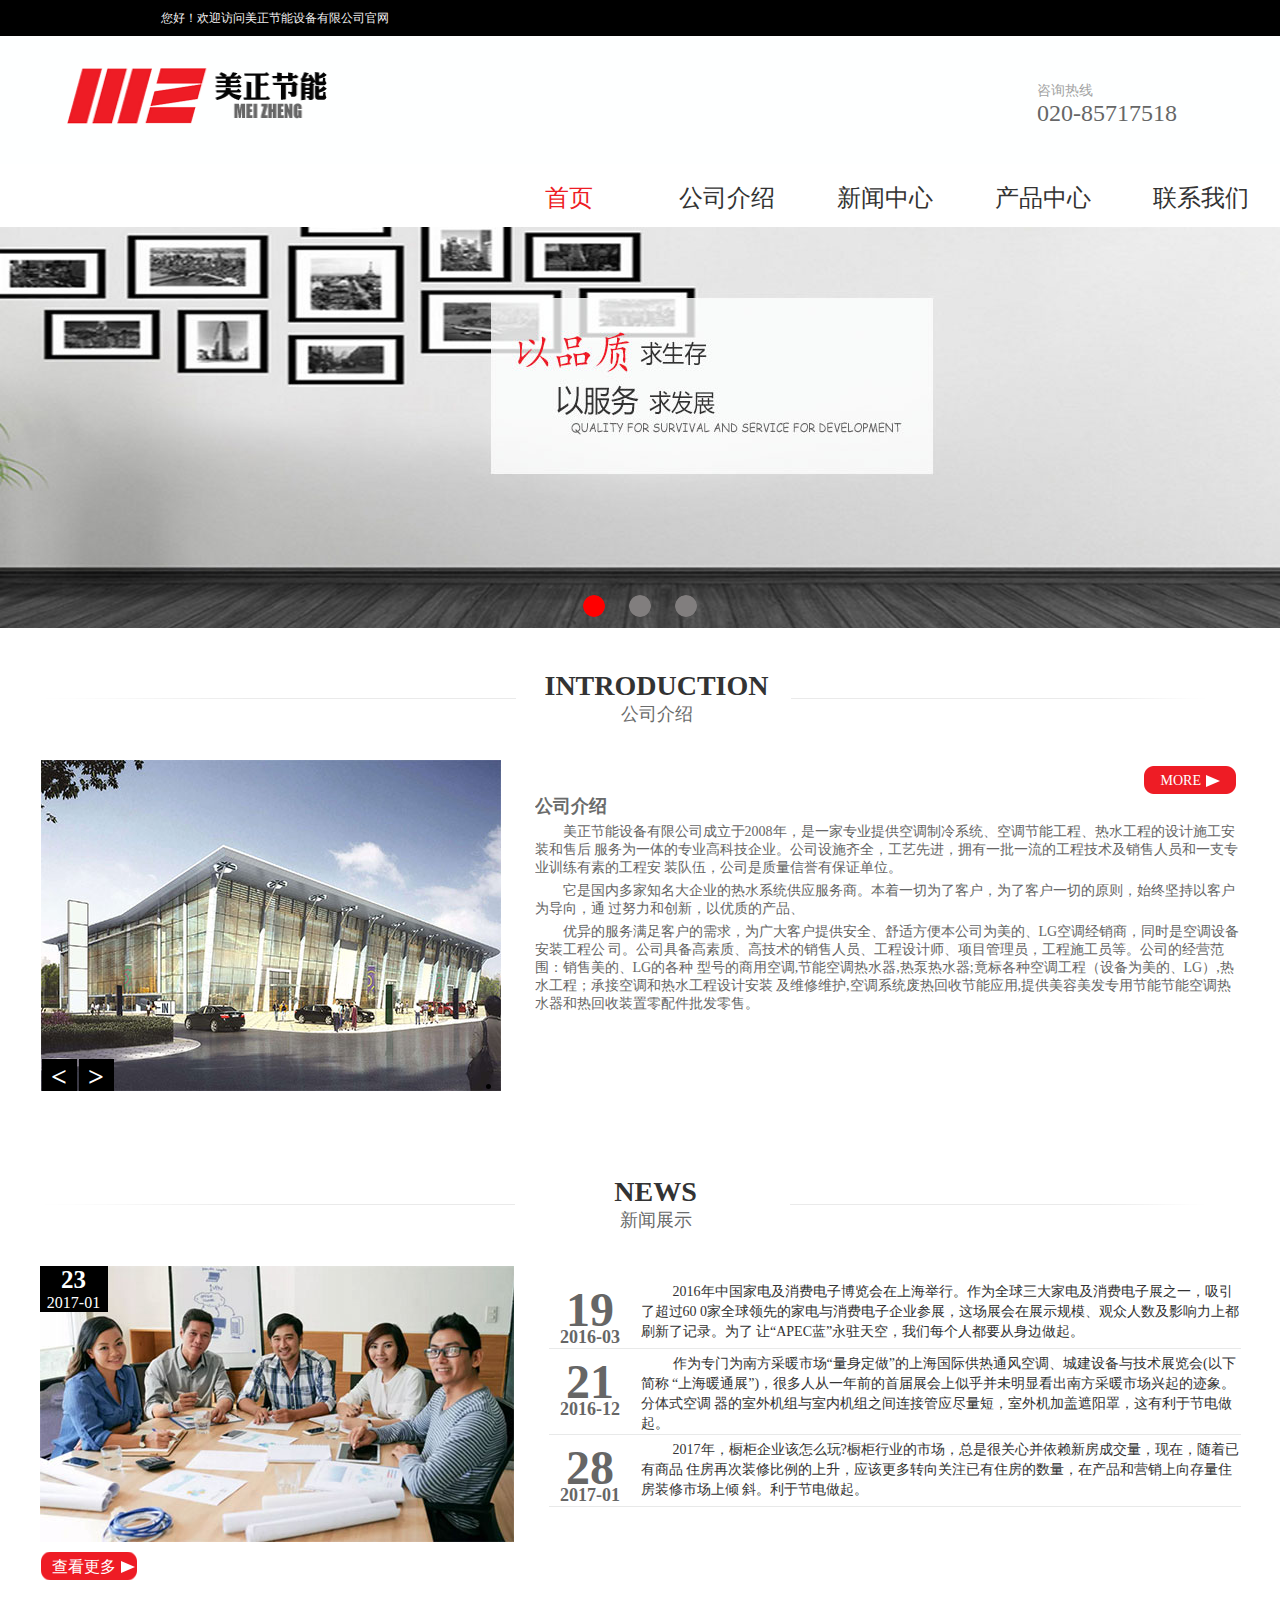
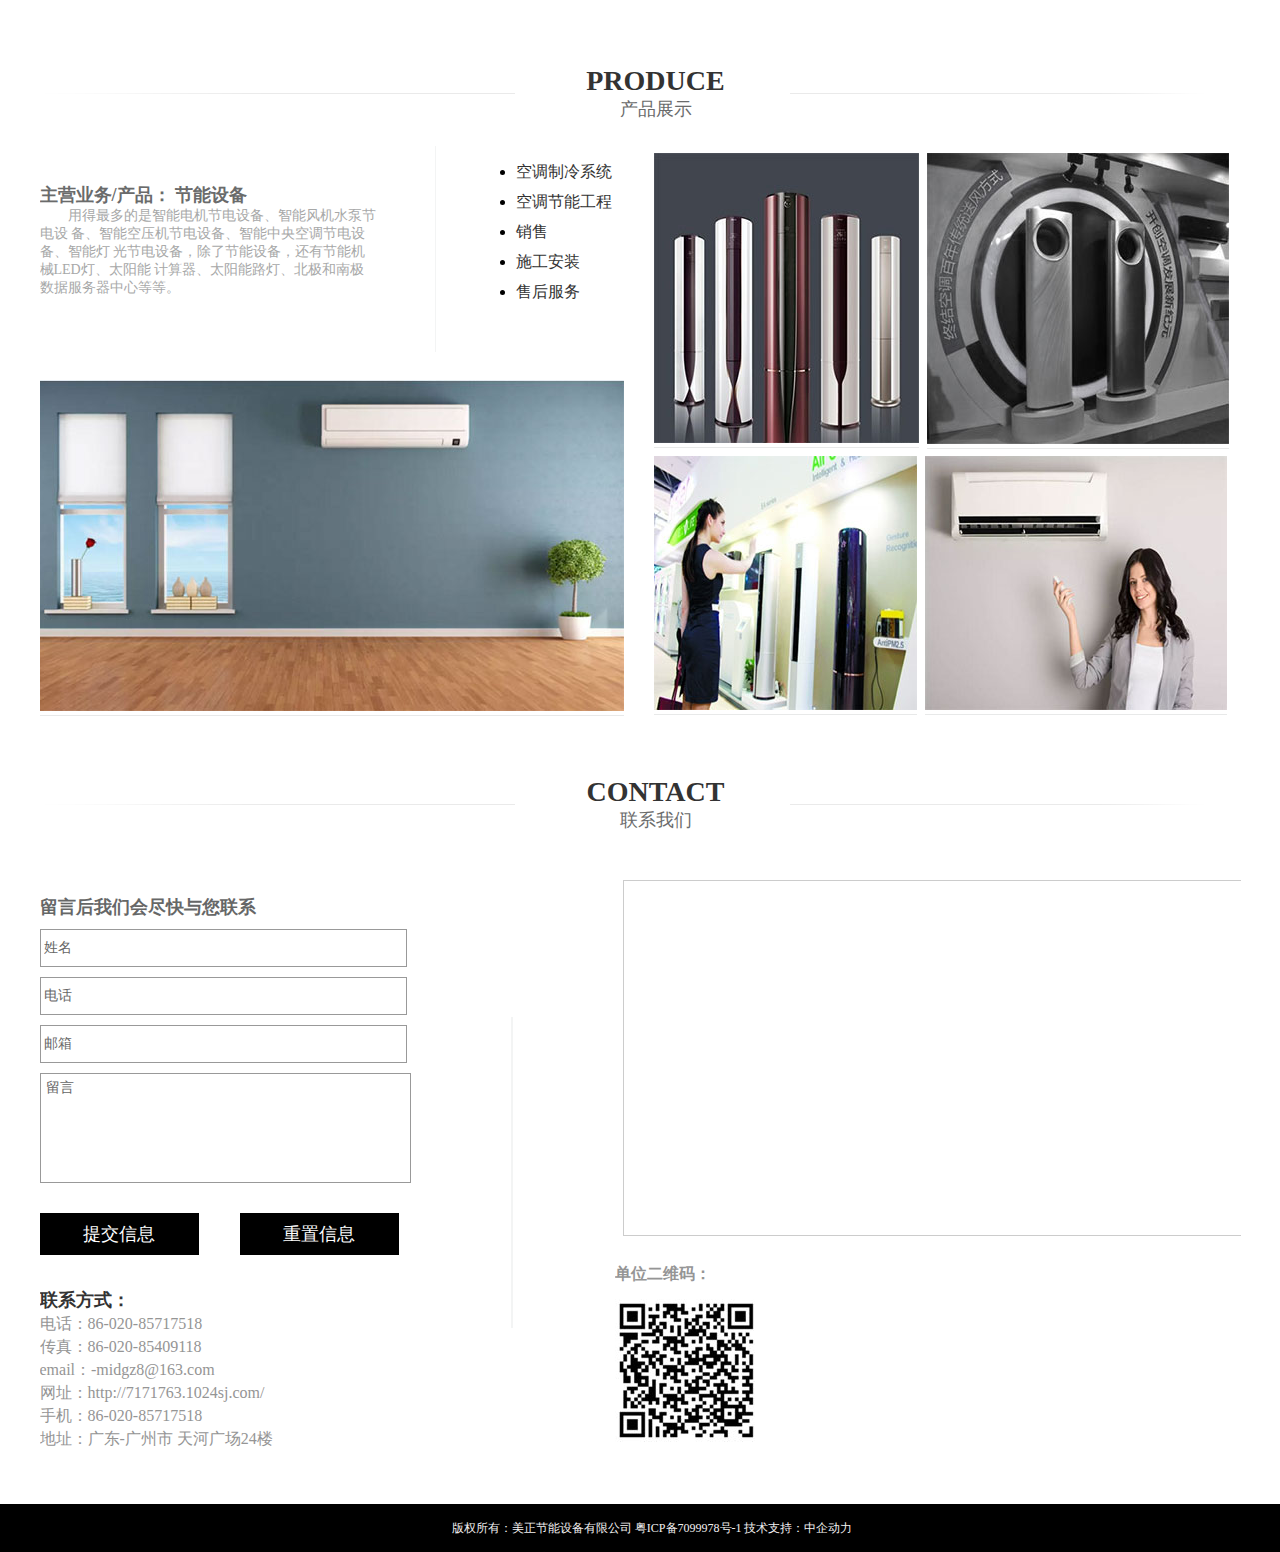
<file: index.html>
<!DOCTYPE html PUBLIC "-//W3C//DTD XHTML 1.0 Transitional//EN" "http://www.w3.org/TR/xhtml1/DTD/xhtml1-transitional.dtd">
<html xmlns="http://www.w3.org/1999/xhtml">
<head>
<meta http-equiv="Content-Type" content="text/html; charset=utf-8" />
<title>首页</title>
<link rel="stylesheet" type="text/css" href="css/index.css"/>
<script type="text/javascript" src="js/jquery-1.11.2.min.js"></script>
<script type="text/javascript" src="js/jq.js"></script>
</head>

<body>
<!------头部---------->
<div class="header">
	<div class="header_hello">
    <div class="column">
    	<p>您好！欢迎访问美正节能设备有限公司官网</p>
        </div>
    	<div class="logo">
        	<div class="left">
        	<a href="index.html"><img src="img/logo/logo.png" /></a>
            </div>
            <div class="right">
            	<p class="upper">咨询热线</p>
                <P class="lower">020-85717518</P>
            </div>
            </div>  
           </div>
           	<div class="navigation">
    	<ul>
        	<li class="current"><a href="index.html">首页</a></li>
            <li><a href="about_us.html">公司介绍</a></li>
            <li><a href="news.html">新闻中心</a></li>
            <li><a href="prcduct.html">产品中心</a></li>
            <li><a href="contact_us.html">联系我们</a></li>
        </ul>
    </div> 
    </div>
    <div class="banner">
    <div class="bd">
        <ul>
            <li><a href="###"><img src="img/bigtu1.jpg"></a></li>
            <li><a href="###"><img src="img/banner_01.jpg"></a></li>
            <li><a href="###"><img src="img/bener6.jpg"></a></li>
        </ul>
    </div>
    
    
    <div class="hd">
        <ul>
            <li></li>
            <li></li>
            <li></li>
        </ul>
    </div>
</div>
      
       <!-----头部完--------->
        
        <!------内容区-------->
		<div class="content">
        <!------公司介绍----------->
        	<div class="introduce">
            <div class="title">
            	<h1>INTRODUCTION</h1>
                <p>公司介绍</p>
             </div>   
            <div class="left">
            	<div class="box">
                <ul class="list">
                    <li><a href="about_us.html" href="javascript:;"><img src="img/tu1.jpg"  /></a></li>
                    <li><a href="about_us.html" href="javascript:;" ><img src="img/tu1.jpg" /></a></li>
                    <li><a href="about_us.html" href="javascript:;" ><img src="img/tu1.jpg"  /></a></li>
                    <li><a href="about_us.html" href="javascript:;" ><img src="img/tu1.jpg"  /></a></li>
                    <li><a href="about_us.html" href="javascript:;" ><img src="img/tu1.jpg"  /></a></li>
                    <li><a href="about_us.html" href="javascript:;" ><img src="img/tu1.jpg"  /></a></li>
                    <li><a href="about_us.html" href="javascript:;" ><img src="img/tu1.jpg"  /></a></li>
                </ul>
			</div>
				<div class="btnBox">
		    <a href="javascript:;" class="leftBtn"> < </a>　　
		    <a href="javascript:;" class="rightBtn"> > </a>
		</div>
            </div>
            <div class="content_right">
            	<div class="link">
                <a href="about_us.html">
                	<p>MORE</p>
            		<img src="img/logo/jiantou.png" />
                    </a>
           		</div>
                <div class="cont">
                    <h5>公司介绍</h5>
                    <p>       美正节能设备有限公司成立于2008年，是一家专业提供空调制冷系统、空调节能工程、热水工程的设计施工安装和售后
    
    服务为一体的专业高科技企业。公司设施齐全，工艺先进，拥有一批一流的工程技术及销售人员和一支专业训练有素的工程安
    
    装队伍，公司是质量信誉有保证单位。</p>
    
           <p>它是国内多家知名大企业的热水系统供应服务商。本着一切为了客户，为了客户一切的原则，始终坚持以客户为导向，通
    
    过努力和创新，以优质的产品、</p>
    
           <p>优异的服务满足客户的需求，为广大客户提供安全、舒适方便本公司为美的、LG空调经销商，同时是空调设备安装工程公
    司。公司具备高素质、高技术的销售人员、工程设计师、项目管理员，工程施工员等。公司的经营范围：销售美的、LG的各种
    型号的商用空调,节能空调热水器,热泵热水器;竟标各种空调工程（设备为美的、LG）,热水工程；承接空调和热水工程设计安装
    及维修维护,空调系统废热回收节能应用,提供美容美发专用节能节能空调热水器和热回收装置零配件批发零售。</p>
    			</div>
			
            </div>
           </div>
           <!--------新闻展示------------->
           		<div class="exhibition">
                <div class="title">
                	<h1>NEWS</h1>
                	<p>新闻展示</p>
                </div>
           			 <div class="left">
                        <div class="date">
                            	<h6>23</h6>
                                <p>2017-01</p>
                        </div>
                        <a href="news_detail.html"><img src="img/tu2.jpg"/></a>
                        <div class="link"><a href="news.html">
                	<p>查看更多</p>
            		<img src="img/logo/jiantou.png" /></a>
           		</div>
               		 </div>
                     
                     <div class="right">
                     <ul>
                              <li>
                            	<div class="left_date">
                                	<h6>19</h6>
                                    <h5>2016-03</h5>
                                </div>
                                <div class="right_word">
                                	<p><a href="news_detail.html">
                                   	 2016年中国家电及消费电子博览会在上海举行。作为全球三大家电及消费电子展之一，吸引了超过60
										0家全球领先的家电与消费电子企业参展，这场展会在展示规模、观众人数及影响力上都刷新了记录。为了
										让“APEC蓝”永驻天空，我们每个人都要从身边做起。
                                        </a>
									</p> 
                                </div>
                              </li> 
                            
							<li>
                            	<div class="left_date">
                                	<h6>21</h6>
                                    <h5>2016-12</h5>
                                </div>
                                <div class="right_word">
                                	<p><a href="news_detail.html">
                                   	  作为专门为南方采暖市场“量身定做”的上海国际供热通风空调、城建设备与技术展览会(以下简称
										“上海暖通展”)，很多人从一年前的首届展会上似乎并未明显看出南方采暖市场兴起的迹象。分体式空调
										器的室外机组与室内机组之间连接管应尽量短，室外机加盖遮阳罩，这有利于节电做起。
                                        </a>
									</p> 
                                </div>
                             </li>
                           
                            <li>
                            	<div class="left_date">
                                	<h6>28</h6>
                                    <h5>2017-01</h5>
                                </div>
                                <div class="right_word">
                                	<p><a href="news_detail.html">
                                   	   2017年，橱柜企业该怎么玩?橱柜行业的市场，总是很关心并依赖新房成交量，现在，随着已有商品
                                        住房再次装修比例的上升，应该更多转向关注已有住房的数量，在产品和营销上向存量住房装修市场上倾
                                       斜。利于节电做起。
                                       </a>
									</p> 
                                </div>
                                </li>
                    </ul>
          		 </div>
                 </div>
                 <!-------产品展示---------->
                 <div class="product">
                 <div class="title">
                 	<h1>PRODUCE</h1>
                	<p>产品展示</p>
                 </div>   
                    <div class="left">
                    	<div class="over">
                        	<div class="left_word">
                              <h6>主营业务/产品：  节能设备</h6>
                                <p>       用得最多的是智能电机节电设备、智能风机水泵节电设
                                    备、智能空压机节电设备、智能中央空调节电设备、智能灯
                                    光节电设备，除了节能设备，还有节能机械LED灯、太阳能
                                    计算器、太阳能路灯、北极和南极数据服务器中心等等。
                                </p>
                            </div>
                            <div class="right_word">
                            	<ul>
                                	<li><a href="###">空调制冷系统</a></li>
                                    <li><a href="###">空调节能工程</a></li>
                                    <li><a href="###">销售</a></li>
                                    <li><a href="###">施工安装</a></li>
                                    <li><a href="###">售后服务</a></li>
                                </ul>
                            </div> 
                        </div>
                    </div>
                    <div class="right">
                    	<ul>
                            	<li><a href="pro_details.html"><img src="img/tu4.jpg"/></a></li>
                            	<li><a href="pro_details.html"><img src="img/tu5.jpg"/></a></li>
                                <li><a href="pro_details.html"><img src="img/tu3.jpg" /></a></li>
                            	<li><a href="pro_details.html"><img src="img/tu6.jpg" /></a></li>
                            	<li><a href="pro_details.html"><img src="img/tu7.jpg"/></a></li>
                        </ul>
                    </div>
                    </div>
                    <!--------联系我们----------->
                    <div class="contact">
                    <div class="title">
                    	<h1>CONTACT</h1>
                	    <p>联系我们</p>
                    </div>
                        	<div class="left">
                        			<h6>留言后我们会尽快与您联系</h6>
                              <form method="" action="">
                                	<input type="text"  class="name" value="姓名" />
                            		<input type="text" class="tel" value="电话" />    
                            		<input type="text" class="mail" value="邮箱"/>    
                                	<textarea>留言</textarea>
                                <div class="button">
                                    	<input  class="sub" type="submit"  value="提交信息"/>
                                    	<input class="res" type="reset"  value="重置信息"/>
                                  </div>
                              </form>
                              
                                   <div class=" information">
                                        	<h4>联系方式：</h4>
                                            <p>电话：86-020-85717518</p>
                                            <p>传真：86-020-85409118</p>
                                            <p>email：-midgz8@163.com</p>
                                            <p>网址：http://7171763.1024sj.com/</p>
                                            <p>手机：86-020-85717518</p>
                                            <p>地址：广东-广州市 天河广场24楼</p>
                                   </div> 
                                </div>
                                <div class="right">
                                    	<iframe src="map.html" frameborder="0"></iframe>
                                    <div class="code">
                                    	<h4>单位二维码：</h4><br />
                                        <img src="img/erweima.jpg"/>
                                    </div>
                                </div>
                           </div>
         </div> 
        <!------内容完--------> 
         <!--------尾部-------------->         
                    <div class="ending">
                    	<div class="ending_auto">
                    	<p>版权所有：美正节能设备有限公司    粤ICP备7099978号-1    技术支持：中企动力</p>
                        </div>
                    </div>
   		<!--------尾部完--------------> 
</body>
</html>
</file>
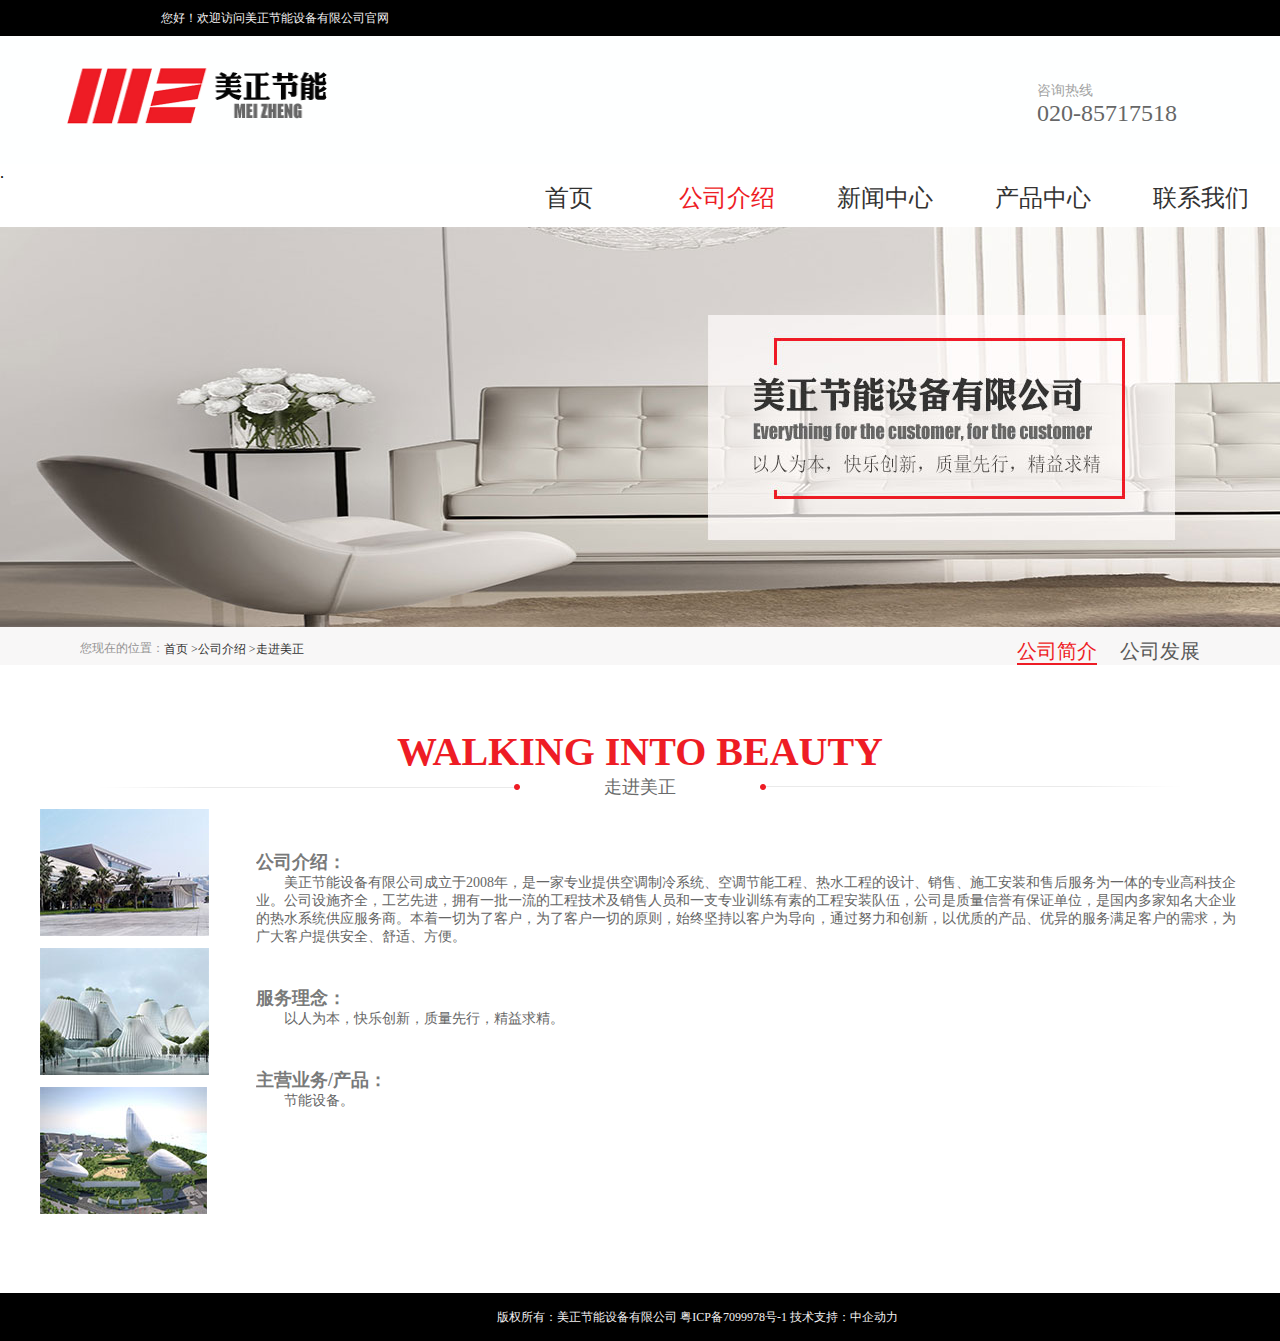
<file: about_us.html>
<!DOCTYPE html PUBLIC "-//W3C//DTD XHTML 1.0 Transitional//EN" "http://www.w3.org/TR/xhtml1/DTD/xhtml1-transitional.dtd">
<html xmlns="http://www.w3.org/1999/xhtml">
<head>
<meta http-equiv="Content-Type" content="text/html; charset=utf-8" />
<title>公司介绍</title>
<link rel="stylesheet" type="text/css" href="css/about_us.css"/>
</head>

<body>
<!-------头部---------->
<div class="header">
	<div class="header_hello">
    <div class="column">
    	<p>您好！欢迎访问美正节能设备有限公司官网</p>
        </div>
    	<div class="logo">
        	<div class="left">
        	<a href="index.html"><img src="img/logo/logo.png"/></a>
            </div>
            <div class="right">
            	<p class="upper">咨询热线</p>
                <P class="lower">020-85717518</P>
            </div>
            </div>.   
           </div>
           	<div class="navigation">
    	<ul>
        	<li><a href="index.html">首页</a></li>
            <li class="current"><a>公司介绍</a></li>
            <li><a href="news.html">新闻中心</a></li>
            <li><a href="prcduct.html">产品中心</a></li>
            <li><a href="contact_us.html">联系我们</a></li>
        </ul>
    </div>
 </div>
        <div class="picture">
        	<img src="img/bener2.jpg" />
        </div>
        </div>
        <!-------头部完---------->

<!--------内容区----------->
<div class="content">
	<div class="position">
    	<div class="introduce">
    	<div class="left">
        <p>您现在的位置： </p>
        	<ul>
                <li><a href="index.html">首页 ></a></li>
                <li><a href="about_us.html">公司介绍  ></a> </li>
                <li><a href="###">走进美正</a></li>
            </ul>
        </div>
    	<div class="right">
        	<a  href="###" class="synopsis">公司简介</a>
            <a  href="###" class="develop">公司发展</a>
        </div>
    </div>
    </div>
	<div class="content_big">
    	<div class="enter">
        	<h5>WALKING INTO BEAUTY</h5>
                <p>走进美正</p>
                <div class="line_left">
               		 <img class="fine" src="img/logo/x6.png"/>
                </div>
                <div class="line_right">
                	 <img src="img/logo/x7.png"/>
                </div> 
                   
                 <div class="keynote">
        	<div class="left">
                    <ul>
                    	<li><img src="img/tupian1.jpg" /></li>
                        <li><img src="img/tupian2.jpg" /></li>
                        <li><img src="img/tupian3.jpg" /></li>
                    </ul>
            </div>
            <div class="right">
                <ul>
                	<li>
                        <h6>公司介绍：</h6>
                        <p>美正节能设备有限公司成立于2008年，是一家专业提供空调制冷系统、空调节能工程、热水工程的设计、销售、施工安装和售后服务为一体的专业高科技企业。公司设施齐全，工艺先进，拥有一批一流的工程技术及销售人员和一支专业训练有素的工程安装队伍，公司是质量信誉有保证单位，是国内多家知名大企业的热水系统供应服务商。本着一切为了客户，为了客户一切的原则，始终坚持以客户为导向，通过努力和创新，以优质的产品、优异的服务满足客户的需求，为广大客户提供安全、舒适、方便。
						</p>
                    </li>
                    <li>
                    	<h6>服务理念：</h6>
                        <p>以人为本，快乐创新，质量先行，精益求精。</p>
                    </li>
                    <li>
                    	<h6>主营业务/产品：</h6>
                        <p>节能设备。</p>
                    </li>
                </ul>
                </div>
       	      </div>
                </div>
                </div>    
</div>
 <!-------内容完----------------->
    
<!---------结尾-------------->

 <div class="ending">
                    	<div class="ending_auto">
                    	<p>版权所有：美正节能设备有限公司    粤ICP备7099978号-1    技术支持：中企动力</p>
                        </div>
</div>



</div>
</body>
</html>
</file>
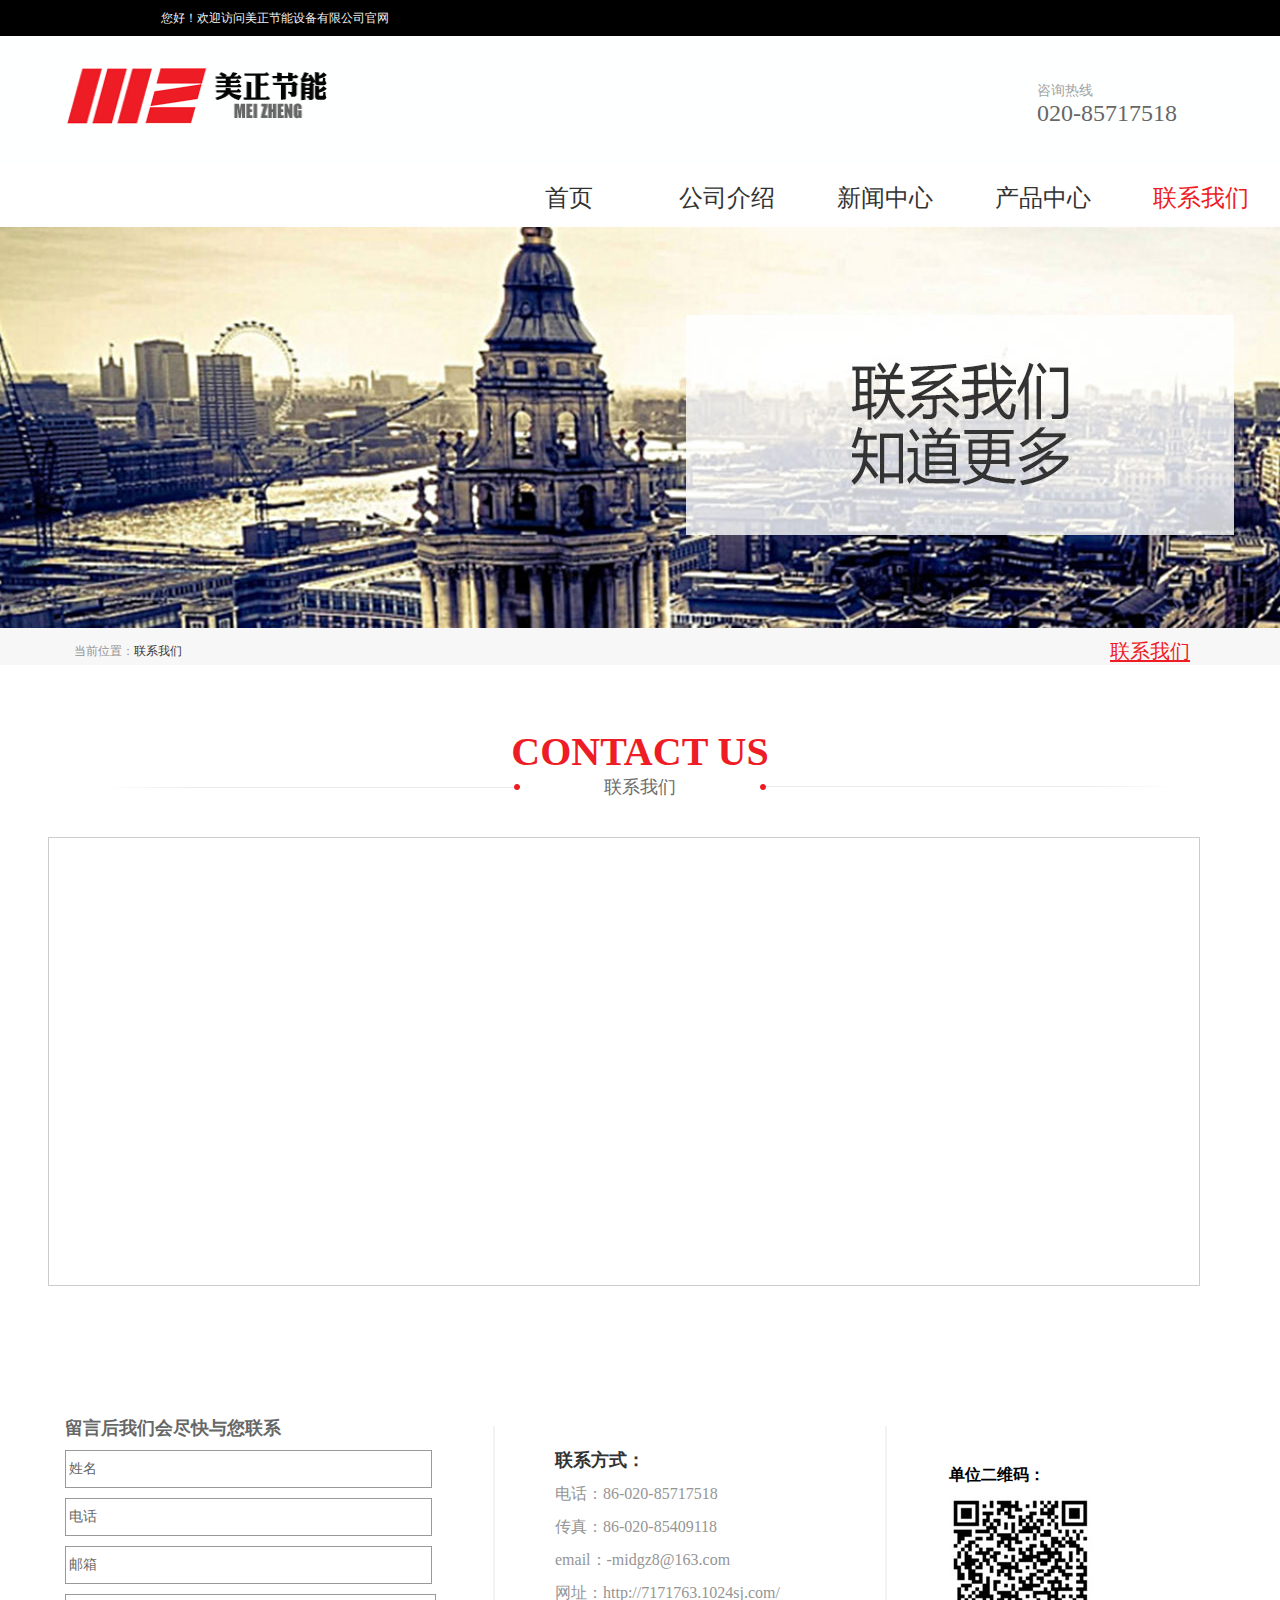
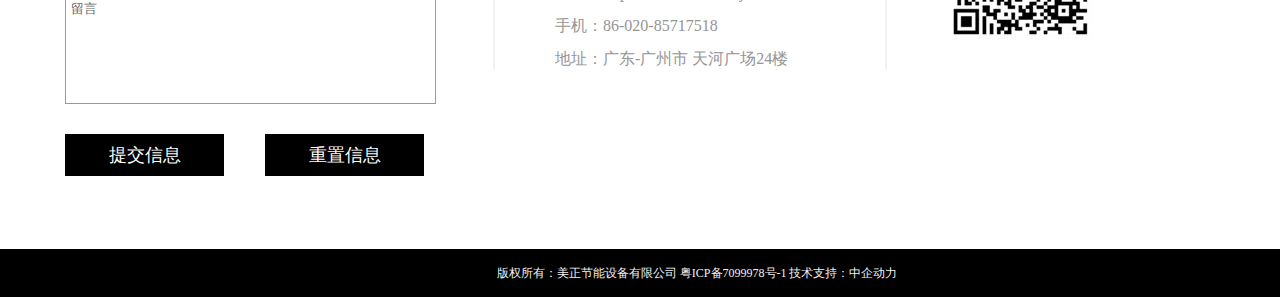
<file: contact_us.html>
<!DOCTYPE html PUBLIC "-//W3C//DTD XHTML 1.0 Transitional//EN" "http://www.w3.org/TR/xhtml1/DTD/xhtml1-transitional.dtd">
<html xmlns="http://www.w3.org/1999/xhtml">
<head>
<meta http-equiv="Content-Type" content="text/html; charset=utf-8" />
<title>联系我们</title>
<link rel="stylesheet" type="text/css" href="css/contact_us.css"/>
<script type="text/javascript" src="js/jquery-1.11.2.min.js"></script>
<script type="text/javascript" src="js/jq.js"></script>

</head>

<body>
<!------头部------------->
<div class="header">
	<div class="header_hello">
    <div class="column">
    	<p>您好！欢迎访问美正节能设备有限公司官网</p>
        </div>
    	<div class="logo">
        	<div class="left">
        	<a href="index.html"><img src="img/logo/logo.png"/></a>
            </div>
            <div class="right">
            	<p class="upper">咨询热线</p>
                <P class="lower">020-85717518</P>
            </div>
            </div>   
           </div>
           <div class="navigation">
    	<ul>
        	<li><a href="index.html">首页</a></li>
            <li><a href="about_us.html">公司介绍</a></li>
            <li><a href="news.html">新闻中心</a></li>
            <li><a href="prcduct.html">产品中心</a></li>
            <li class="current"><a>联系我们</a></li>
        </ul>
    </div>
 </div>
        <div class="picture">
        <img src="img/bener5.jpg" />
        </div>
        </div>
        <!-------头部完---------->

<!--------内容区----------->
<div class="content">
<div class="position">
	<div class="introduce">
    	<div class="left">
        <p>当前位置：</p>
        	<ul>
            	<li><a href="###">联系我们</a> </li>
            </ul>
        </div>
    	<div class="right">
        	<a  href="###">联系我们</a>
        </div>
    </div>
    </div>
	<div class="content_big">
    	<div class="enter">
        	<h5>CONTACT US</h5>
                <p>联系我们</p>
                <div class="line_left">
               		 <img class="fine" src="img/logo/x6.png" />
                </div>
                <div class="line_right">
                	 <img src="img/logo/x7.png"/>
                </div>
                </div>
		
       	 <div class="contact_map">
       			<iframe src="map_to.html" frameborder="0"></iframe>
        </div> 
		
      				 <div class="table">
       						<div class="left">
                        			<h6>留言后我们会尽快与您联系</h6>
                              <form method="" action="">
                                	<input type="text"  class="name" value="姓名" />
                            		<input type="text" class="tel" value="电话" />    
                            		<input type="text" class="mail" value="邮箱"/>    
                                	<textarea>留言</textarea>
                                <div class="button">
                                    	<input  class="sub" type="submit"  value="提交信息"/>
                                    	<input class="res" type="reset"  value="重置信息"/>
                                  </div>
                              </form>
                              </div> 
                                
                                <div class=" information">
                                        	<h4>联系方式：</h4>
                                            <p>电话：86-020-85717518</p>
                                            <p>传真：86-020-85409118</p>
                                            <p>email：-midgz8@163.com</p>
                                            <p>网址：http://7171763.1024sj.com/</p>
                                            <p>手机：86-020-85717518</p>
                                            <p>地址：广东-广州市 天河广场24楼</p>

                                   </div>
                                   
                                   <div class="img">
                                   		<h4>单位二维码：</h4>
                                   		<img src="img/erweima.jpg" />
                                   </div>
                                </div>
       </div> 
</div>
<!-------内容完----------------->
          <!------结尾----------->
                          
                
      <div class="ending">
                    	<div class="ending_auto">
                    	<p>版权所有：美正节能设备有限公司    粤ICP备7099978号-1    技术支持：中企动力</p>
                        </div>
                    </div>            	

</body>
</html>
</file>
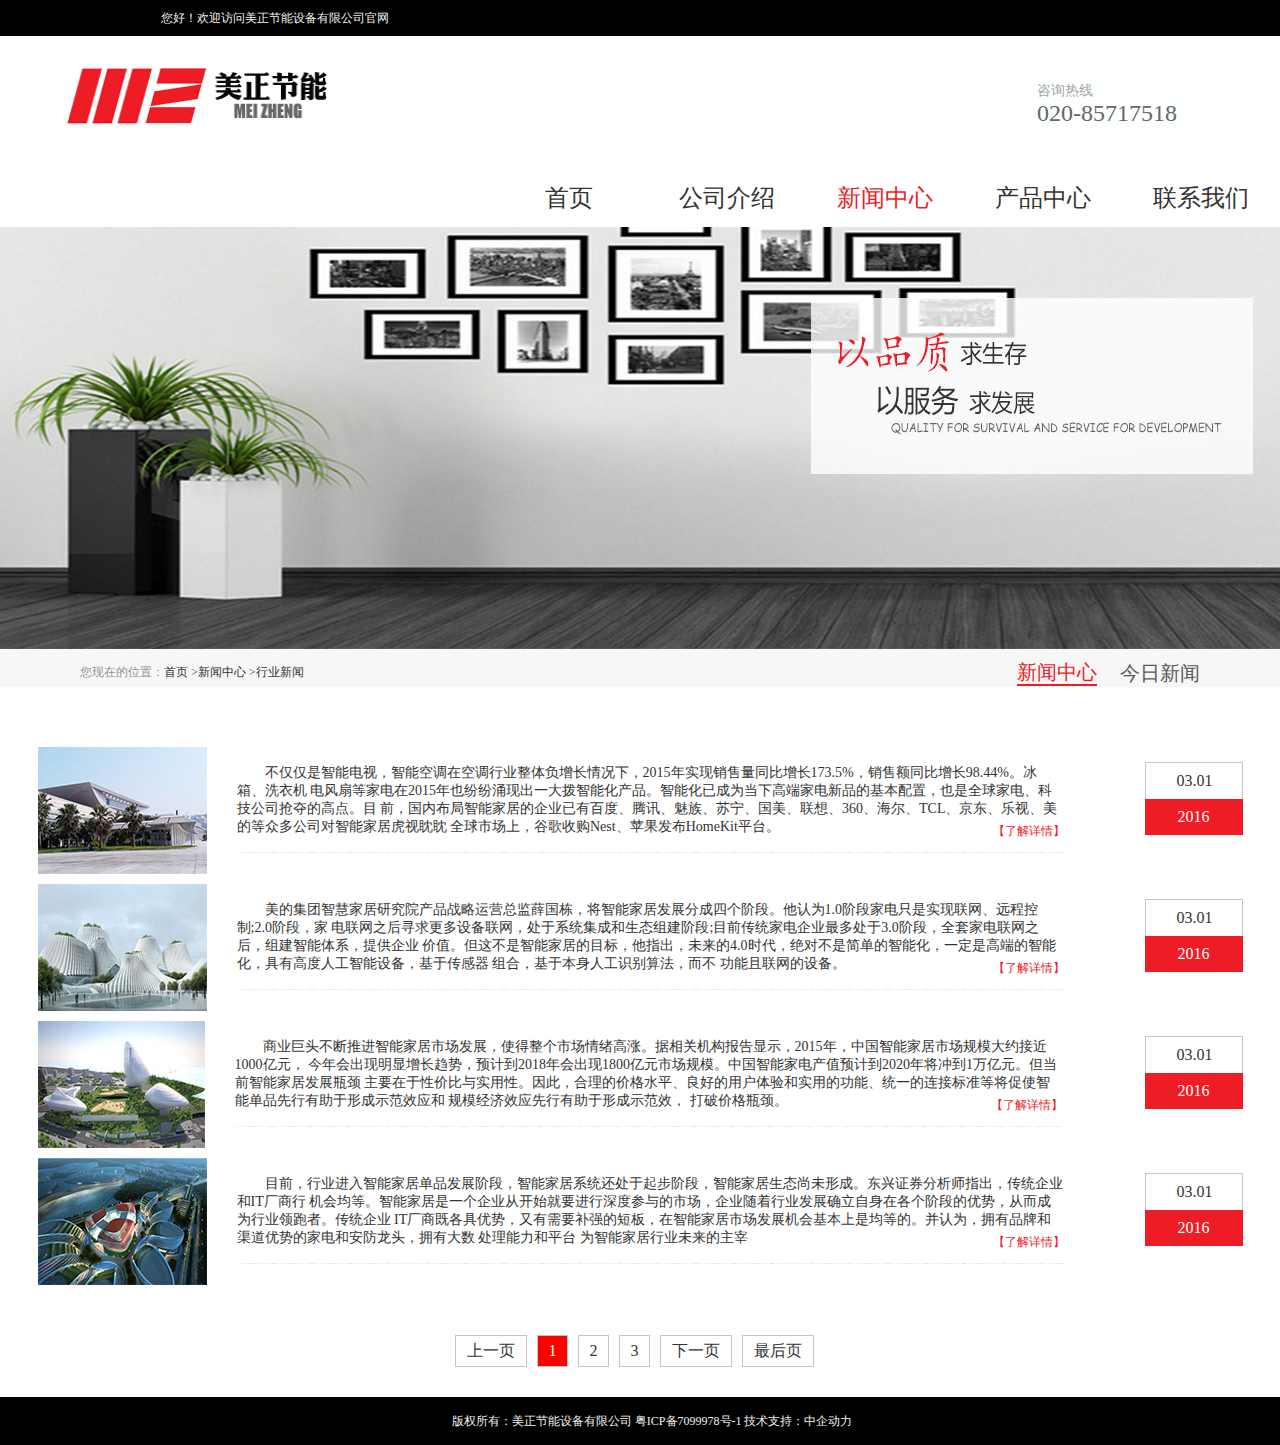
<file: news.html>
<!DOCTYPE html PUBLIC "-//W3C//DTD XHTML 1.0 Transitional//EN" "http://www.w3.org/TR/xhtml1/DTD/xhtml1-transitional.dtd">
<html xmlns="http://www.w3.org/1999/xhtml">
<head>
<meta http-equiv="Content-Type" content="text/html; charset=utf-8" />
<title>新闻中心</title>
<link rel="stylesheet" type="text/css" href="css/news.css"/>
</head>

<body>
<!------头部---------->
<div class="header">
	<div class="header_hello">
    <div class="column">
    	<p>您好！欢迎访问美正节能设备有限公司官网</p>
        </div>
    	<div class="logo">
        	<div class="left">
        	<a href="index.html"><img src="img/logo/logo.png" /></a>
            </div>
            <div class="right">
            	<p class="upper">咨询热线</p>
                <P class="lower">020-85717518</P>
            </div>
            </div>   
           </div>
           	<div class="navigation">
    	<ul>
        	<li><a href="index.html">首页</a></li>
            <li><a href="about_us.html">公司介绍</a></li>
            <li class="current"><a href="###">新闻中心</a></li>
            <li><a href="prcduct.html">产品中心</a></li>
            <li><a href="contact_us.html">联系我们</a></li>
        </ul>
    </div> 
        </div>
        <div class="picture">
        <img src="img/bigtu1.jpg" />
        </div>
        </div>
<!------头部完---------------->

  <!------内容区-------->
<div class="content">
	<div class="position">
     	<div class="introduce">
    		<div class="left">
            <p>您现在的位置：</p>
        	<ul>
                <li><a href="index.html">首页 ></a> </li>
                <li><a href="###">新闻中心 ></a> </li>
                <li><a href="news_detail.html">行业新闻</a></li>
            </ul>
        </div>
    	<div class="right">
        	<a  href="###" class="synopsis">新闻中心</a>
            <a  href="news_detail.html" class="develop">今日新闻</a>
        </div>
    </div>
    </div>
	<div class="middle">
        <div class="well">
        	<ul>
            	<li>
                	<a href="news_detail.html"><img src="img/tupian1.jpg" /></a>
                	<div class="text">
                    <p><a href="news_detail.html">不仅仅是智能电视，智能空调在空调行业整体负增长情况下，2015年实现销售量同比增长173.5%，销售额同比增长98.44%。冰箱、洗衣机
电风扇等家电在2015年也纷纷涌现出一大拨智能化产品。智能化已成为当下高端家电新品的基本配置，也是全球家电、科技公司抢夺的高点。目
前，国内布局智能家居的企业已有百度、腾讯、魅族、苏宁、国美、联想、360、海尔、TCL、京东、乐视、美的等众多公司对智能家居虎视眈眈
全球市场上，谷歌收购Nest、苹果发布HomeKit平台。
					<i>【了解详情】</i>
                    </a>
					</p> 
					
                    </div>
                    <div class="big">
                      <div class="top"><p><a href="news_detail.html">03.01</a></p></div>
                      <div class="bottom"><p><a href="news_detail.html">2016</a></p></div>
                    </div>
                </li>
                
                <li>
                	<a href="news_detail.html"><img src="img/tupian2.jpg" /></a>
                	<div class="text">
                    <p><a href="news_detail.html">美的集团智慧家居研究院产品战略运营总监薛国栋，将智能家居发展分成四个阶段。他认为1.0阶段家电只是实现联网、远程控制;2.0阶段，家
电联网之后寻求更多设备联网，处于系统集成和生态组建阶段;目前传统家电企业最多处于3.0阶段，全套家电联网之后，组建智能体系，提供企业
价值。但这不是智能家居的目标，他指出，未来的4.0时代，绝对不是简单的智能化，一定是高端的智能化，具有高度人工智能设备，基于传感器
组合，基于本身人工识别算法，而不 功能且联网的设备。
					<i>【了解详情】</i>
                    </a>
					</p>
					
                    </div>
                    <div class="big">
                      <div class="top"><p><a href="news_detail.html">03.01</a></p></div>
                      <div class="bottom"><p><a href="news_detail.html">2016</a></p></div>
                    </div>
                </li>
                <li>
                	<a href="news_detail.html"><img src="img/tupian3.jpg" /></a>
                    <div class="text">
                	<p><a href="news_detail.html">商业巨头不断推进智能家居市场发展，使得整个市场情绪高涨。据相关机构报告显示，2015年，中国智能家居市场规模大约接近1000亿元，
今年会出现明显增长趋势，预计到2018年会出现1800亿元市场规模。中国智能家电产值预计到2020年将冲到1万亿元。但当前智能家居发展瓶颈
主要在于性价比与实用性。因此，合理的价格水平、良好的用户体验和实用的功能、统一的连接标准等将促使智能单品先行有助于形成示范效应和
规模经济效应先行有助于形成示范效， 打破价格瓶颈。
					<i>【了解详情】</i>
                    </a>
					</p>
					
                    </div>
                    <div class="big">
                      <div class="top"><p><a href="news_detail.html">03.01</a></p></div>
                      <div class="bottom"><p><a href="news_detail.html">2016</a></p></div>
                    </div>
                </li>
                <li>
                	<a href="news_detail.html"><img src="img/tupian4.jpg" /></a>
                    <div class="text">
                	<p><a href="news_detail.html">目前，行业进入智能家居单品发展阶段，智能家居系统还处于起步阶段，智能家居生态尚未形成。东兴证券分析师指出，传统企业和IT厂商行
机会均等。智能家居是一个企业从开始就要进行深度参与的市场，企业随着行业发展确立自身在各个阶段的优势，从而成为行业领跑者。传统企业
IT厂商既各具优势，又有需要补强的短板，在智能家居市场发展机会基本上是均等的。并认为，拥有品牌和渠道优势的家电和安防龙头，拥有大数
处理能力和平台 为智能家居行业未来的主宰
					<i>【了解详情】</i>
                    </a>																	
					</p>
                    </div>

                    <div class="big">
                      <div class="top"><p><a href="news_detail.html">03.01</a></p></div>
                      <div class="bottom"><p><a href="news_detail.html">2016</a></p></div>
                    </div>
                </li>
            </ul>
        </div>
        
       
       
    </div>
  <div class="list">
        	<ul>
            	<li><a href="###">上一页</a></li>
                <li><a href="###" class="on">1</a></li>
                <li><a href="###">2</a></li>
                <li><a href="###">3</a></li>
                <li><a href="###">下一页</a></li>
                <li><a href="###">最后页</a></li>
            </ul>
        </div>
</div>
<!-------内容完----------------->
<!-----结尾------------>
  <div class="ending">
                    	<div class="ending_auto">
                    	<p>版权所有：美正节能设备有限公司    粤ICP备7099978号-1    技术支持：中企动力</p>
                        </div>
                    </div>
</body>
</html>
</file>
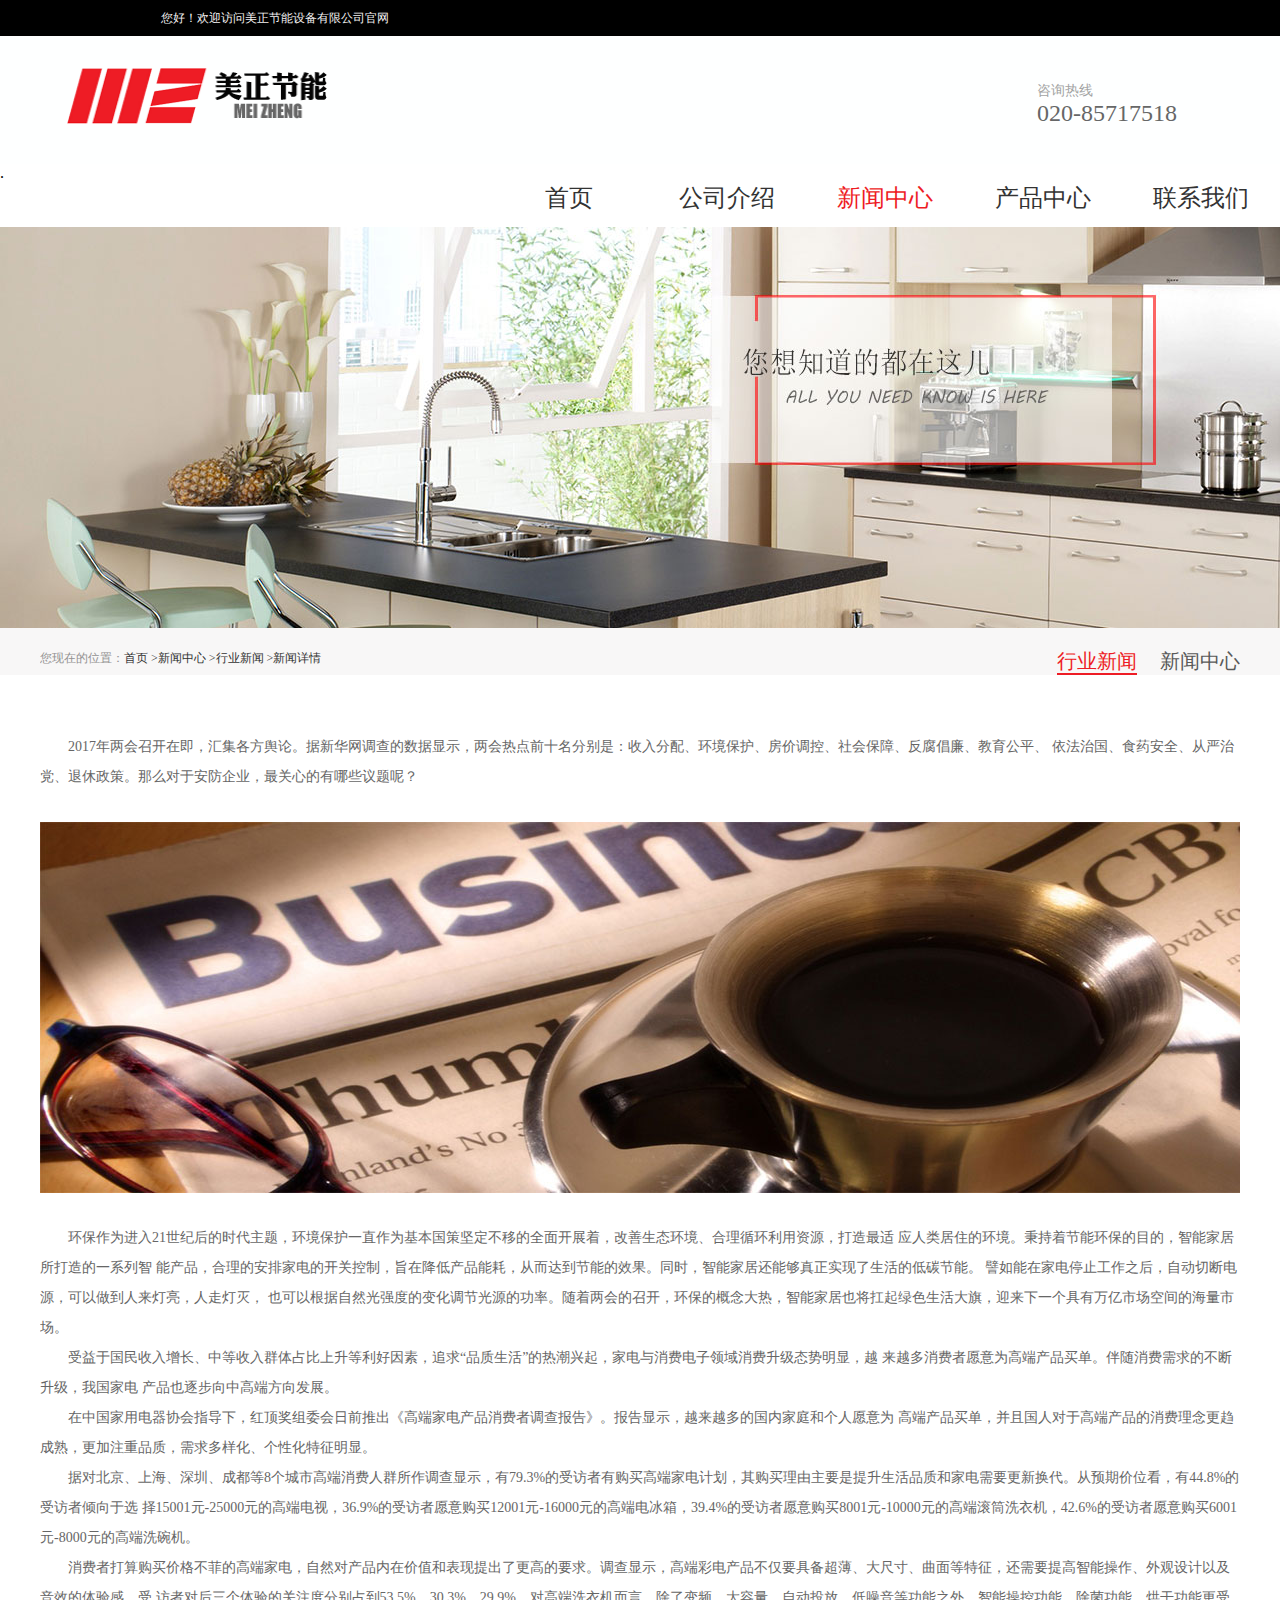
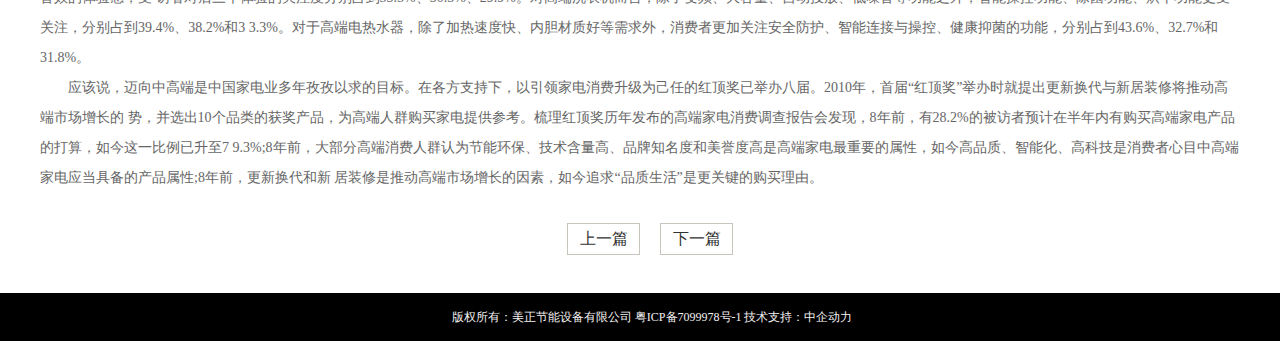
<file: news_detail.html>
<!DOCTYPE html PUBLIC "-//W3C//DTD XHTML 1.0 Transitional//EN" "http://www.w3.org/TR/xhtml1/DTD/xhtml1-transitional.dtd">
<html xmlns="http://www.w3.org/1999/xhtml">
<head>
<meta http-equiv="Content-Type" content="text/html; charset=utf-8" />
<title>新闻详情</title>
<link rel="stylesheet" type="text/css" href="css/News_detail.css"/>
</head>

<body>
<!------头部---------->
<div class="header">
	<div class="header_hello">
    <div class="column">
    	<p>您好！欢迎访问美正节能设备有限公司官网</p>
        </div>
    	<div class="logo">
        	<div class="left">
        	<a href="index.html"><img src="img/logo/logo.png" /></a>
            </div>
            <div class="right">
            	<p class="upper">咨询热线</p>
                <P class="lower">020-85717518</P>
            </div>
            </div>.   
           </div>
           	<div class="navigation">
    	<ul>
        	<li><a href="index.html">首页</a></li>
            <li><a href="about_us.html">公司介绍</a></li>
            <li class="current"><a href="news.html">新闻中心</a></li>
            <li><a href="prcduct.html">产品中心</a></li>
            <li><a href="contact_us.html">联系我们</a></li>
        </ul>
    </div> 
        </div>
        <div class="picture">
        	<img src="img/bener6.jpg"/>
        </div>
        </div>
<!------头部完---------------->

  <!------内容区-------->
<div class="content">
	<div class="position">
    	<div class="introduce">
    		<div class="left">
            <p>您现在的位置：</p>
        	 <ul>
                <li><a href="index.html">首页 ></a> </li>
                <li><a href="news.html">新闻中心 ></a> </li>
                <li><a href="###">行业新闻 ></a></li>
                <li><a href="###">新闻详情</a></li>
           	 </ul>
        	</div>
    	<div class="right">
        	<a  href="###" class="synopsis">行业新闻</a>
            <a  href="news.html"class="develop">新闻中心</a>
        </div>
    </div>
    </div>
    <div class="words">
            	<p>
                	2017年两会召开在即，汇集各方舆论。据新华网调查的数据显示，两会热点前十名分别是：收入分配、环境保护、房价调控、社会保障、反腐倡廉、教育公平、
					依法治国、食药安全、从严治党、退休政策。那么对于安防企业，最关心的有哪些议题呢？
                </p>
            	<img src="img/tu17.jpg" />
            	<p>
                	环保作为进入21世纪后的时代主题，环境保护一直作为基本国策坚定不移的全面开展着，改善生态环境、合理循环利用资源，打造最适								                    应人类居住的环境。秉持着节能环保的目的，智能家居所打造的一系列智
					能产品，合理的安排家电的开关控制，旨在降低产品能耗，从而达到节能的效果。同时，智能家居还能够真正实现了生活的低碳节能。								                    譬如能在家电停止工作之后，自动切断电源，可以做到人来灯亮，人走灯灭，
                    也可以根据自然光强度的变化调节光源的功率。随着两会的召开，环保的概念大热，智能家居也将扛起绿色生活大旗，迎来下一个具有万亿市场空间的海量市场。
                </p>
                <p>
                	  受益于国民收入增长、中等收入群体占比上升等利好因素，追求“品质生活”的热潮兴起，家电与消费电子领域消费升级态势明显，越						                      来越多消费者愿意为高端产品买单。伴随消费需求的不断升级，我国家电
                      产品也逐步向中高端方向发展。
                </p>
                <p>
                	 在中国家用电器协会指导下，红顶奖组委会日前推出《高端家电产品消费者调查报告》。报告显示，越来越多的国内家庭和个人愿意为                     高端产品买单，并且国人对于高端产品的消费理念更趋成熟，更加注重品质，需求多样化、个性化特征明显。
                </p>
                
                <p>
                	 据对北京、上海、深圳、成都等8个城市高端消费人群所作调查显示，有79.3%的受访者有购买高端家电计划，其购买理由主要是提升生活品质和家电需要更新换代。从预期价位看，有44.8%的受访者倾向于选
择15001元-25000元的高端电视，36.9%的受访者愿意购买12001元-16000元的高端电冰箱，39.4%的受访者愿意购买8001元-10000元的高端滚筒洗衣机，42.6%的受访者愿意购买6001元-8000元的高端洗碗机。
                </p>
                
                <p>
                	 消费者打算购买价格不菲的高端家电，自然对产品内在价值和表现提出了更高的要求。调查显示，高端彩电产品不仅要具备超薄、大尺寸、曲面等特征，还需要提高智能操作、外观设计以及音效的体验感，受
访者对后三个体验的关注度分别占到53.5%、30.3%、29.9%。对高端洗衣机而言，除了变频、大容量、自动投放、低噪音等功能之外，智能操控功能、除菌功能、烘干功能更受关注，分别占到39.4%、38.2%和3
3.3%。对于高端电热水器，除了加热速度快、内胆材质好等需求外，消费者更加关注安全防护、智能连接与操控、健康抑菌的功能，分别占到43.6%、32.7%和31.8%。
                </p>
                
                <p>
                	应该说，迈向中高端是中国家电业多年孜孜以求的目标。在各方支持下，以引领家电消费升级为己任的红顶奖已举办八届。2010年，首届“红顶奖”举办时就提出更新换代与新居装修将推动高端市场增长的
势，并选出10个品类的获奖产品，为高端人群购买家电提供参考。梳理红顶奖历年发布的高端家电消费调查报告会发现，8年前，有28.2%的被访者预计在半年内有购买高端家电产品的打算，如今这一比例已升至7
9.3%;8年前，大部分高端消费人群认为节能环保、技术含量高、品牌知名度和美誉度高是高端家电最重要的属性，如今高品质、智能化、高科技是消费者心目中高端家电应当具备的产品属性;8年前，更新换代和新
居装修是推动高端市场增长的因素，如今追求“品质生活”是更关键的购买理由。
                </p>


        <div class="list">
        	<ul>
            	<li><a href="###">上一篇</a></li>
                <li><a href="###">下一篇</a></li>
            </ul>
        </div>
</div>
    </div>
<!------内容完-------->

<!-----结尾------------>
  <div class="ending">
                    	<div class="ending_auto">
                    	<p>版权所有：美正节能设备有限公司    粤ICP备7099978号-1    技术支持：中企动力</p>
                        </div>
                    </div>

</body>
</html>
</file>
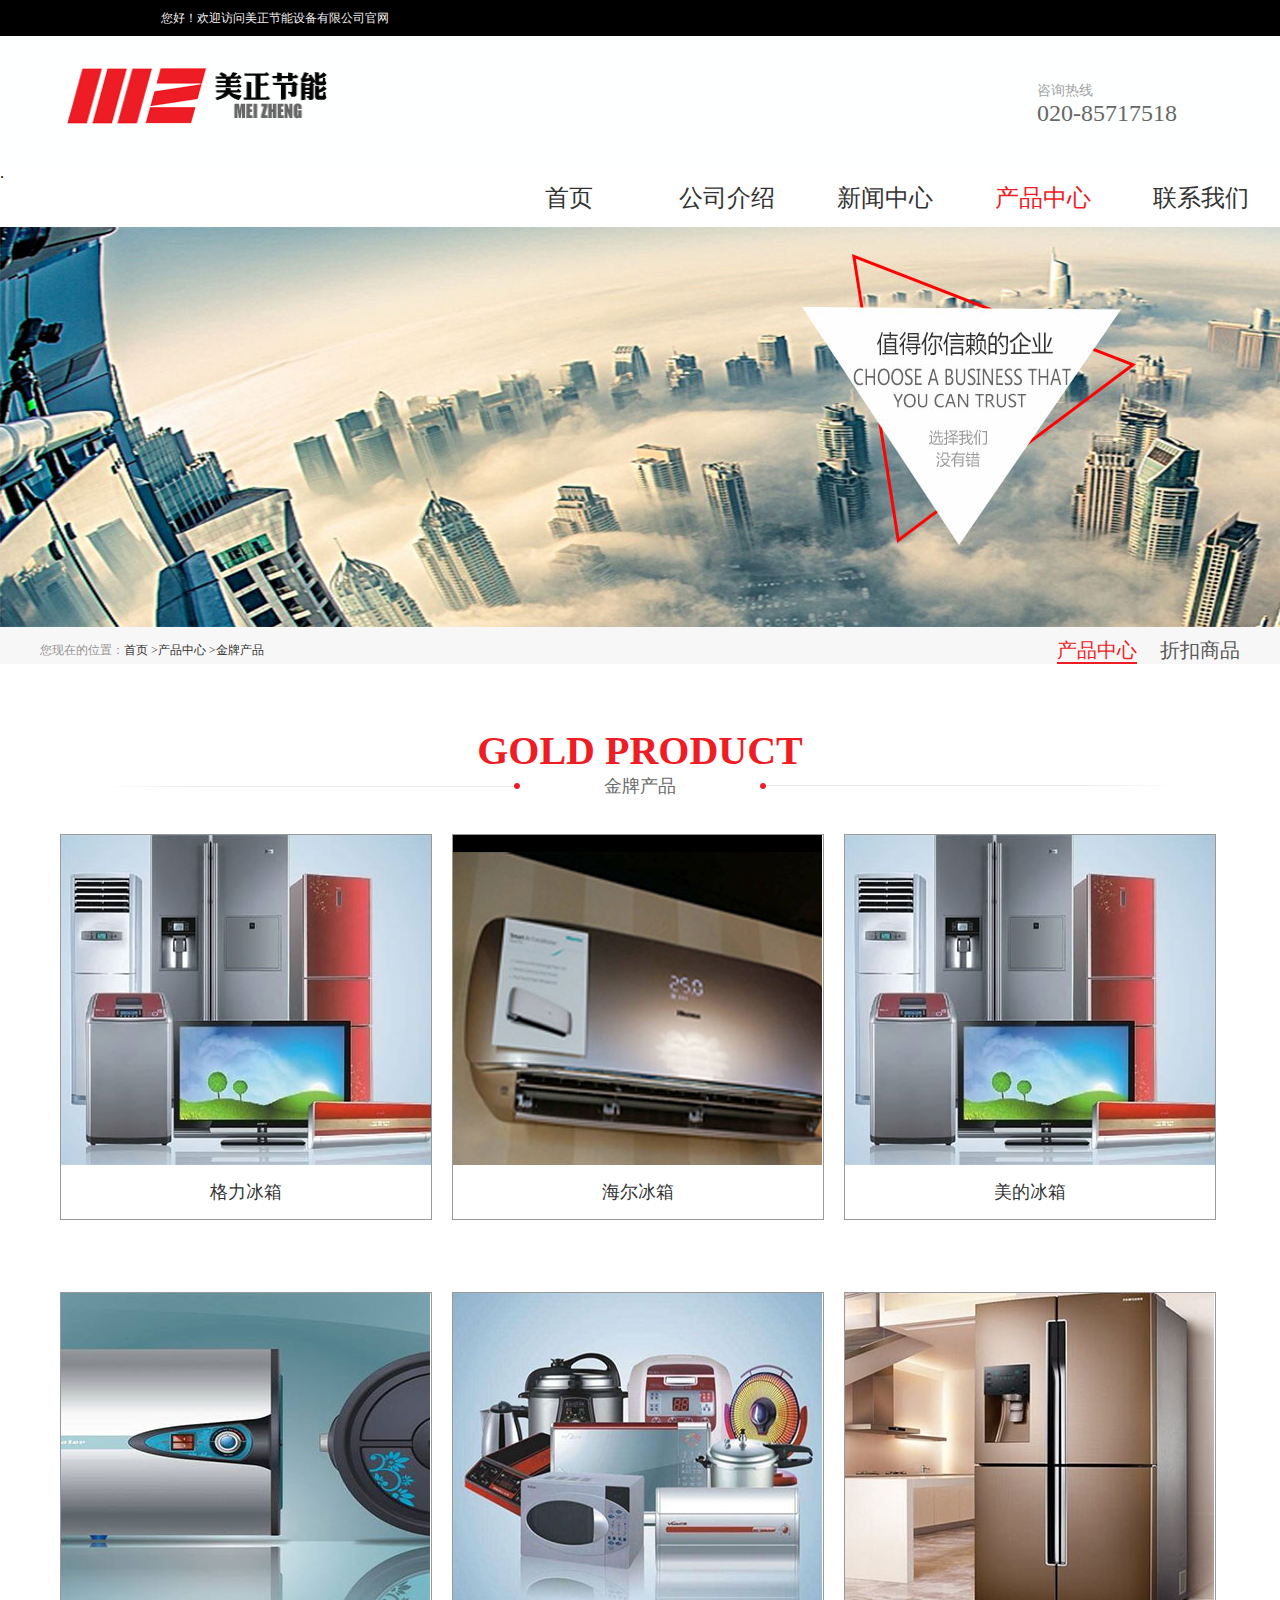
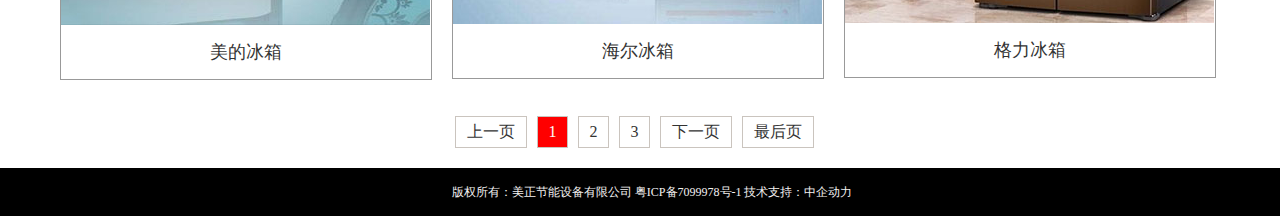
<file: prcduct.html>
<!DOCTYPE html PUBLIC "-//W3C//DTD XHTML 1.0 Transitional//EN" "http://www.w3.org/TR/xhtml1/DTD/xhtml1-transitional.dtd">
<html xmlns="http://www.w3.org/1999/xhtml">
<head>
<meta http-equiv="Content-Type" content="text/html; charset=utf-8" />
<title>产品中心</title>
<link rel="stylesheet" type="text/css" href="css/product.css"/>
</head>

<body>
<!-------头部---------->
<div class="header">
	<div class="header_hello">
    <div class="column">
    	<p>您好！欢迎访问美正节能设备有限公司官网</p>
        </div>
    	<div class="logo">
        	<div class="left">
        	<a href="index.html"><img src="img/logo/logo.png"/></a>
            </div>
            <div class="right">
            	<p class="upper">咨询热线</p>
                <P class="lower">020-85717518</P>
            </div>
            </div>.   
           </div>
           	<div class="navigation">
    	<ul>
        	<li><a href="index.html">首页</a></li>
            <li><a href="about_us.html">公司介绍</a></li>
            <li><a href="news.html">新闻中心</a></li>
            <li class="current"><a href="pro_details.html">产品中心</a></li>
            <li><a href="contact_us.html">联系我们</a></li>
        </ul>
    </div>
 </div>
        <div class="picture">
        	<img src="img/bener3.jpg" />
        </div>
        </div>
        <!-------头部完---------->
        <!--------内容区----------->
        <div class="content">
<!-------导航页--------->
	<div class="position">
    	<div class="introduce">
            <div class="left">
            <p>您现在的位置：</p>
                <ul>
                    <li><a href="index.html">首页 ></a> </li>
                    <li><a href="###">产品中心 ></a> </li>
                    <li><a href="###">金牌产品</a></li>
                </ul>
            </div>
            <div class="right">
                <a  href="###" class="synopsis">产品中心</a>
                <a  href="pro_details.html" class="develop">折扣商品</a>
            </div>
    	</div>
    </div>
	<div class="content_big">
    	<div class="enter">
        	<h5>GOLD PRODUCT</h5>
            <p>金牌产品</p>
            <div class="line_left">
                 <img class="fine" src="img/logo/x6.png" />
            </div>
            <div class="line_right">
                 <img src="img/logo/x7.png"/>
            </div>
         </div> 
                
      <div class="core">
       		<div class="cont">
            	<ul>
                	 <li>
                    <a href="pro_details.html"><img src="img/tu11.jpg" /></a>
                    <h1><a href="pro_details.html">格力冰箱</a> </h1>   
                    </li>
                    
                    <li>
                    <a href="pro_details.html"><img src="img/tu12.jpg" /></a>
                    <h1><a href="pro_details.html">海尔冰箱</a></h1>    
                    </li>
                    
                    <li>
                    <a href="pro_details.html"><img src="img/tu11.jpg" /></a>
                    <h1><a href="pro_details.html">美的冰箱</a> </h1>   
                    </li>
                    
                    <li>
                    <a href="pro_details.html"><img src="img/tu13.jpg" /></a>
                    <h1><a href="pro_details.html">美的冰箱</a></h1>    
                    </li>
                    
                    <li>
                    <a href="pro_details.html"><img src="img/tu14.jpg" /></a>
                    <h1><a href="pro_details.html">海尔冰箱</a></h1>   
                    </li>
                    
                    <li>
                    <a href="pro_details.html"><img src="img/tu15.jpg" /></a>
                    <h1><a href="pro_details.html">格力冰箱</a></h1>   
                    </li>
                </ul>
            </div>
       
                
             <div class="list">
                <ul>
                    <li><a href="###">上一页</a></li>
                    <li><a href="###"class="on">1</a></li>
                    <li><a href="###">2</a></li>
                    <li><a href="###">3</a></li>
                    <li><a href="###">下一页</a></li>
                    <li><a href="###">最后页</a></li>
                </ul>
            </div>         
         </div>          		        
   </div>           
 </div>               




 <!-----结尾------------>


<div class="ending">
    <div class="ending_auto">
    	<p>版权所有：美正节能设备有限公司    粤ICP备7099978号-1    技术支持：中企动力</p>
    </div>
                       
    </div>    




</body>
</html>
</file>
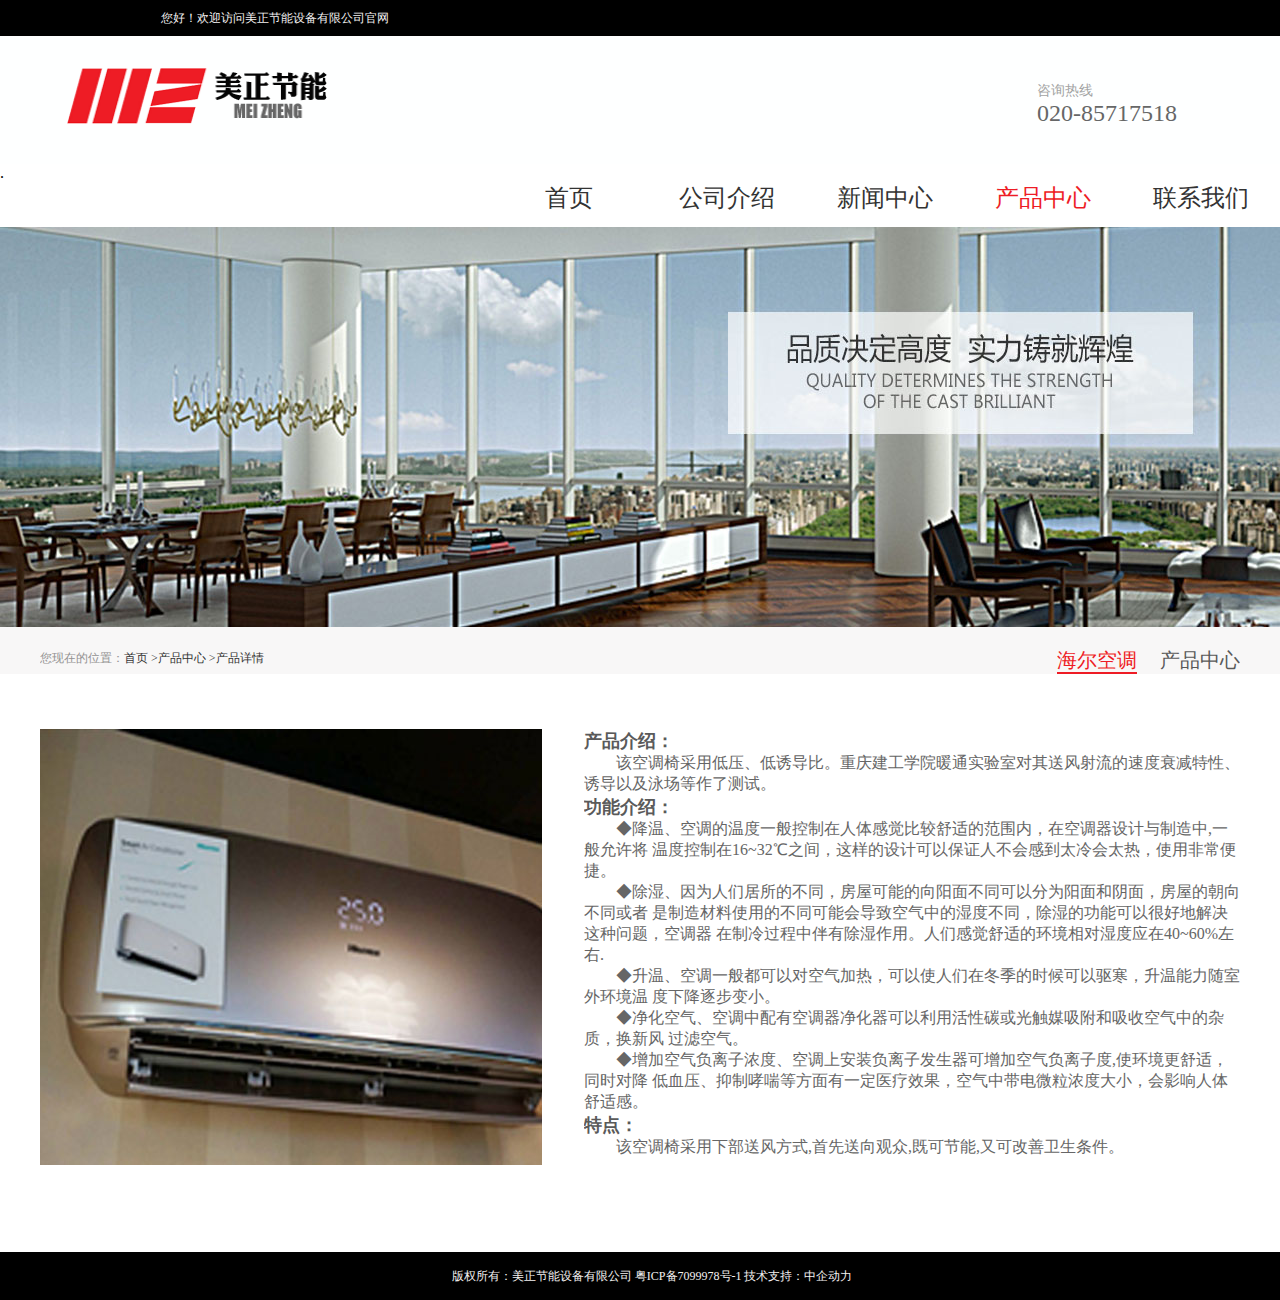
<file: pro_details.html>
<!DOCTYPE html PUBLIC "-//W3C//DTD XHTML 1.0 Transitional//EN" "http://www.w3.org/TR/xhtml1/DTD/xhtml1-transitional.dtd">
<html xmlns="http://www.w3.org/1999/xhtml">
<head>
<meta http-equiv="Content-Type" content="text/html; charset=utf-8" />
<title>产品详情</title>
<link rel="stylesheet" type="text/css" href="css/pro_details.css"/>
</head>

<body>
<!-------头部---------->
<div class="whole">
<div class="header">
	<div class="header_hello">
    <div class="column">
    	<p>您好！欢迎访问美正节能设备有限公司官网</p>
        </div>
    	<div class="logo">
        	<div class="left">
        	<a href="index.html"><img src="img/logo/logo.png"/></a>
            </div>
            <div class="right">
            	<p class="upper">咨询热线</p>
                <P class="lower">020-85717518</P>
            </div>
            </div>.   
           </div>
           <div class="navigation">
    	<ul>
        	<li><a href="index.html">首页</a></li>
            <li><a href="about_us.html">公司介绍</a></li>
            <li><a href="news.html">新闻中心</a></li>
            <li class="current"><a href="prcduct.html">产品中心</a></li>
            <li><a href="contact_us.html">联系我们</a></li>
        </ul>
    </div>
 </div>
        <div class="picture">
        <img src="img/bener4.jpg" />
        </div>
        </div>
        <!-------头部完---------->
        
         <!--------内容区----------->
        <div class="content">
	<div class="position">
   	 <div class="introduce">
    	<div class="left">
        <p>您现在的位置： </p>
        	<ul>
                <li><a href="index.html">首页 ></a></li>
                <li><a href="prcduct.html">产品中心 ></a> </li>
                <li><a href="###">产品详情</a></li>
            </ul>
        </div>
    	<div class="right">
        	<a  href="###" class="synopsis">海尔空调</a>
            <a  href="prcduct.html" class="develop">产品中心</a>
        </div>
    </div>
    </div>
    <div class="substance">
    	<div class="left">
        	<img src="img/tu16.jpg"/>
        </div>
        
        <div class="right">
        	
                	<h6>产品介绍：</h6>
                    <p>
                    该空调椅采用低压、低诱导比。重庆建工学院暖通实验室对其送风射流的速度衰减特性、诱导以及泳场等作了测试。
                    </p>
                
                
                
                	<h6>功能介绍：</h6>
                    <p>
               ◆降温、空调的温度一般控制在人体感觉比较舒适的范围内，在空调器设计与制造中,一般允许将
                            温度控制在16~32℃之间，这样的设计可以保证人不会感到太冷会太热，使用非常便捷。</p>
                 <p>◆除湿、因为人们居所的不同，房屋可能的向阳面不同可以分为阳面和阴面，房屋的朝向不同或者
                            是制造材料使用的不同可能会导致空气中的湿度不同，除湿的功能可以很好地解决这种问题，空调器
                            在制冷过程中伴有除湿作用。人们感觉舒适的环境相对湿度应在40~60%左右.</p>
                   <p>◆升温、空调一般都可以对空气加热，可以使人们在冬季的时候可以驱寒，升温能力随室外环境温
                            度下降逐步变小。</p>
                    <p>◆净化空气、空调中配有空调器净化器可以利用活性碳或光触媒吸附和吸收空气中的杂质，换新风
                            过滤空气。</p>
                    <p>◆增加空气负离子浓度、空调上安装负离子发生器可增加空气负离子度,使环境更舒适，同时对降
                            低血压、抑制哮喘等方面有一定医疗效果，空气中带电微粒浓度大小，会影响人体舒适感。
                  </p>
                
                
                
                <h6>特点：</h6>
                <p>  该空调椅采用下部送风方式,首先送向观众,既可节能,又可改善卫生条件。</p>
                
        </div>
    </div>
    </div>
    <!--------内容完----------->
    
<!-----结尾------------>
  <div class="ending">
                    	<div class="ending_auto">
                    	<p>版权所有：美正节能设备有限公司    粤ICP备7099978号-1    技术支持：中企动力</p>
                        </div>
                    </div>

</body>
</html>
</file>
<file: css/index.css>
@charset "utf-8";
/* CSS Document */
*{ margin:0; padding:0}
a{ text-decoration:none; color:#333333}
img{border:none;}
a:focus{ outline:none}
body{overflow:scroll;overflow-x:hidden;}
input{outline:none} 
.header{ width:100%; height:227px;}
.header .header_hello{ width:100%; height:36px; background:#000000}
.header_hello .column{ width:389px; height:36px;}
.header_hello .column p{ font-family:"微软雅黑"; font-size:12px; float:right; margin-top:10px; color:#f3f1f1}
.header .logo{ width:100%; height:128px; background:#feffff}
.header .logo .left{ width:1146px; height:128px; margin:auto}
.logo .left img{ width:260px; height:56px; margin-top:32px}
.logo .right{  width:243px; height:41px; float:right; margin-top:-82px}
.logo .right .upper{ font-family:"宋体"; font-size:14px; color:#a3a4a4}
.logo .right .lower{ font-family:"宋体"; font-size:24px; color:#666767}

.header .navigation{width:790px;height:59px; float:right}
.header .navigation ul li{float:left;width:158px;text-align:center;line-height:68px;font-size:24px;font-family:'微软雅黑';color:#333333; list-style:none}
.header .navigation a:hover{color:#F00}
.header .navigation .current a{ color:#ee1c25}
 
.banner{width:100%;height:401px;position: relative;overflow: hidden;}
.banner .bd{position: absolute;left: 0;top:0;width:100%;height: 401px; }
.banner .bd li{width: 100%;height:450px;overflow: hidden;position:absolute;top:0; }
.banner .bd li a{position: absolute;width: 1920px;height: 401px;left: 50%;margin-left: -960px;}
.banner .hd{width: 100%;position: absolute;text-align: center;bottom:11px;}
.banner .hd ul{display: inline-block;*display: inline;*zoom:1;}
.banner .hd li{width: 22px;height: 22px;border-radius: 50%; background:url(../img/logo/yuan1.png) no-repeat;display: inline;float: left;margin: 0 12px;cursor: pointer;}
.banner .hd li.on{background:url(../img/logo/yuan2.png) no-repeat}
/*------头部完---------*/


/*----内容区-------*/
.content{ width:100%; overflow:hidden; margin-top:42px}
/*-----公司介绍--------*/
.content .introduce{ width:1199px;overflow:hidden; margin:auto}
.title{ width:1167px; overflow:hidden; background:url(../img/logo/xianto.png) no-repeat center center}
.title h1{font-size:28px;font-family:"微软雅黑";color:#333333; margin-left:65px; text-align:center}
.title p{font-size:18px;font-family:'微软雅黑';color:#6a6b6b; margin-left:65px;text-align:center}
.introduce .left{ width:461px; height:331px; margin-top:34px; position:relative; float:left}
.box{width:460px; height: 331px;overflow: hidden; position: relative; }
.list{top: 0; left: 0;  position: absolute;}
.list a{ display:block;  width:460px; height:331px}
.list img{width: 100%;}
.list li{width: 461px; height:331px; float: left;}
.btnBox{width: 461px; height: 331px; line-height: 35px; text-align: center; margin: 0 auto;}
.btnBox a{font-size:28px; text-decoration: none;color:#ffffff; font-weight:bold;}
.leftBtn{ position:  absolute; width: 35px; height:32px; background: #000000; color: #ffffff; left: 1px; top:299px;}
.rightBtn{ position:  absolute; width: 35px; height:32px; background:#000000; color: #ffffff; left: 38px; top:299px;}
.leftBtn:hover,.rightBtn:hover{color: #fff; background:#F00}
.rightBtn:hover,.rightBtn:hover{color: #fff; background:#F00}


.content_right{ width:705px; overflow:hidden; float:right; margin-top:40px}
.cont{ overflow:hidden; width:705px}
.content_right h5{ font-size:18px; font-family:"微软雅黑"; color:#6a6b6b}
.content_right p{ font-size:14px; font-family:"微软雅黑"; color:#666666; margin-top:5px; text-indent:2em; text-align:left}

.link{ background:url(../img/logo/kuang3.png) no-repeat center center; width:150px; height:28px; line-height:28px; margin-left:580px}
.link a{ display:block; width:150px; height:28px;}
.content_right .link img{ margin-top:9px; margin-right:38px; margin-left:5px}
.link p{ float:left; color:#ffffff; margin-left:18px; font-family:"微软雅黑"; font-size:14px; line-height:20px}

/*------新闻展示--------------*/
.content .exhibition{ width:1201px; overflow:hidden; margin:auto; margin-top:85px}
.tit{ width:1167px;overflow:hidden; background:url(../img/logo/xianto.png) no-repeat center center}
.tit h1{font-size:28px;font-family:"微软雅黑";color:#333333; margin-left:65px}
.tit p{font-size:18px;font-family:'微软雅黑';color:#6a6b6b; margin-left:65px}
.exhibition .left{ width:474px; overflow:hidden; margin-top:34px}
.exhibition .left .date{ width:68px;overflow:hidden; background:#000 no-repeat center center; float:left;position:absolute;}
.exhibition .left .date p{text-align:center; font-family:"微软雅黑"; color:#feffff; font-size:16px;}
.exhibition .left .date h6{text-align:center; font-family:"微软雅黑"; color:#feffff; font-size:25px;}
.exhibition .left .link{ background:url(../img/logo/kuang4.png) no-repeat center center;width:96px; height:28px; line-height:28px; margin-left:1px; margin-top:10px}
.link a{ display:block; width:150px; height:28px;}
.exhibition .left .link img{ margin-top:9px; margin-left:5px}
.exhibition .left .link p{ float:left; color:#ffffff; margin-left:11px; font-family:"微软雅黑"; font-size:16px; margin-top:5px}
.exhibition .right{ width:692px; overflow:hidden; float:right; margin-top:-303px}
.right .left_date{ width:83px; overflow:hidden;float:left;text-align:center}
.right li{ overflow:hidden; border-bottom:#e8e9e9 1px solid; padding-top:5px}
.right li:hover h6{color:#ee1c25; cursor:pointer}
.right li:hover h5{color:#ee1c25;cursor:pointer;}
.right .left_date h6{font-family:"微软雅黑"; color:#666666; font-size:48px;}
.right .left_date h5{font-family:"微软雅黑"; color:#666666; font-size:18px; margin-top:-10px}
.right .right_word{ width:600px;overflow:hidden; float:right; text-indent:2em; line-height:20px;}
.right .right_word p{font-family:"微软雅黑"; color:#666666; font-size:14px;}
.right li:hover p{ text-decoration:underline; cursor:pointer; color:#939393}
/*------产品展示--------------*/
.content .product{ width:1201px;overflow:hidden; margin:auto; margin-top:85px}
.product .left{ width:606px; overflow:hidden; float:left; margin-top:-10px}
.product .left .over{ width:606px; height:222px;}
.over .left_word{ width:395px; height:206px; margin-top:35px; border-right:#f3f4f4 1px solid}
.over .left_word h6{font-size:18px;font-family:'微软雅黑';color:#6a6b6b; padding-top:37px}
.over .left_word p{font-size:14px;font-family:'微软雅黑';color:#a7a8a8;text-indent:2em;width:338px;}
.over .left_word img{ margin-top:78px}
.left_word a{ display:block; overflow:hidden}
.over .right_word{ width:130px; height:145px; float:right; margin-top:-195px}
.over .right_word ul{ list-style-type:disc; line-height:30px;}
.over .right_word li:hover{color:#F00;}
.over .right_word li:hover a{color:#F00;}

.product .right{ width:1200px; height:553px; margin-top:25px;}
.product .right li{ float:left; margin-left:8px; margin-top:2px}
.product .right li:first-child+li+li{ margin-top:-74px; margin-left:-20px}
.product .right li:first-child+li+li+li{ margin-left:30px}

/*-------联系我们-------------*/
.content .contact{ width:1201px;overflow:hidden; margin:auto; margin-top:60px;}
.contact .left{ width:473px;  overflow:hidden; float:left; background:url(../img/logo/x4.png) no-repeat right; margin-top:63px}
.contact .left h6{font-size:18px;font-family:'微软雅黑';color:#666767;}
.contact .left .name{ width:359px; height:30px; padding:3px; margin-top:10px; outline:none; line-height:30px;font-size:14px;font-family:'微软雅黑';color:#666666;border:#999 solid 1px}
.contact .left .tel{ width:359px; height:30px; padding:3px; margin-top:10px; outline:none; line-height:30px;font-size:14px;font-family:'微软雅黑';color:#666666;border:#999 solid 1px}
.contact .left .mail{ width:359px; height:30px; padding:3px; margin-top:10px; outline:none; line-height:30px;font-size:14px;font-family:'微软雅黑';color:#666666;border:#999 solid 1px}
.contact .left textarea{ width:359px; height:98px; resize:none; padding:5px;margin-top:10px;outline:none;font-size:14px;font-family:'微软雅黑';color:#666666;outline:none ; overflow:auto; border:#999 solid 1px}

.button{ width:359px;  height:42px; margin-top:30px;}
.button .sub{ width:159px; height:42px; background:#000000; float:left; cursor:pointer;color:#FFF;  outline:none;font-family:'微软雅黑'; font-size:18px;border:none}
.button .res{ width:159px; height:42px; background:#000000; float:right; cursor:pointer;color:#FFF;  outline:none;font-family:'微软雅黑'; font-size:18px;border:none}
.button .sub:hover{background:#ee1c25;}
.button .res:hover{background:#ee1c25;}

.information{ width:270px; overflow:hidden; margin-top:34px; line-height:23px}
.information h4{color:#333333; font-family:'微软雅黑'; font-size:18px}
.information p{color:#959595; font-family:'微软雅黑'; font-size:16px; float:left}

.contact .right{ width:626px;  overflow:hidden; float:right; margin-top:40px}
.contact .right iframe{ width:635px; height:372px; border:0px;}
.contact .right .code{ width:140px;  overflow:hidden; margin-top:20px}
.contact .right h4{color:#959595; font-family:'微软雅黑'; font-size:16px}
.contact .right img{ margin-top:-4px; margin-right:-5px}
/*----内容完-----------*/

/*------结尾--------*/
.ending{ width:100%; height:48px; background:#000000; margin-top:54px}
.ending .ending_auto{ width:425px; height:48px;; margin:auto}
.ending .ending_auto p{ font-family:"微软雅黑"; font-size:12px; float:right; margin-top:16px; color:#f3f1f1}
</file>
<file: css/about_us.css>
@charset "utf-8";
/* CSS Document */
*{ margin:0; padding:0}
a{ text-decoration:none; color:#333333; cursor:pointer}
a:focus{ outline:none}
img{ border:none}
body{overflow:scroll;overflow-x:hidden;}
/*-----头部----------*/
.header{ width:100%; height:227px;}
.header .header_hello{ width:100%; height:36px; background:#000000}
.header .header_hello .column{ width:389px; height:36px;}
.header_hello .column p{ font-family:"微软雅黑"; font-size:12px; float:right; margin-top:10px; color:#f3f1f1}
.header .logo{ width:100%; height:128px; background:#feffff}
.header .logo .left{ width:1146px; height:128px; margin:auto}
.logo .left img{ width:260px; height:56px; margin-top:32px}
.logo .right{ width:243px; height:41px; float:right; margin-top:-82px}
.logo .right .upper{ font-family:"宋体"; font-size:14px; color:#a3a4a4}
.logo .right .lower{ font-family:"宋体"; font-size:24px; color:#666767}

.header .navigation{width:790px;height:59px;float:right}
.header .navigation li{float:left;width:158px;text-align:center;line-height:68px;font-size:24px;font-family:'微软雅黑';color:#333333; list-style:none}
.header .navigation a:hover{color:#F00}
.picture{ width:100%;overflow:hidden}
.header .navigation .current a{ color:#ee1c25}
/*------头部完---------*/


/*----内容区-------*/
.content{ width:100%; overflow:hidden; }
.position{ width:100%; background:#f8f7f7;overflow:hidden;}
.introduce{ width:1120px;overflow:hidden; margin:auto;}
.position .left{ width:232px; overflow:hidden; float:left}
.position .left ul li{float:left;text-align:center;font-size:12px;font-family:'微软雅黑';color:#939292; list-style:none; margin-top:15px}
.position .left p{float:left;text-align:center;font-size:12px;font-family:'微软雅黑';color:#939292; list-style:none; margin-top:13px;}
.position .right{ width:183px; overflow:hidden; float:right; margin-left:240px;}
.position .right .synopsis{font-size:20px;font-family:'微软雅黑';color:#ee1c25; text-decoration:none; float:left; margin-top:11px;background:url(../img/logo/x5.png) bottom no-repeat;}
.position .right .develop{font-size:20px;font-family:'微软雅黑'; float:right; text-decoration:none; color:#595959;margin-top:11px}
.position .right .develop:hover{color:#ee1c25;background:url(../img/logo/x5.png) bottom no-repeat}

.content_big{ width:1200px; margin:auto; overflow:hidden}
.enter{ overflow:hidden; margin-top:63px}
.enter h5{font-size:40px;font-family:"微软雅黑";color:#333333;text-align:center; color:#ee1c25}
.enter p{font-size:18px;font-family:'微软雅黑';color:#6a6b6b;text-align:center}
.enter .line_left{ float:left;margin-top:-15px; margin-left:57px}
.enter .line_right{ float:right;margin-top:-15px; margin-right:57px}
.content_big .keynote .left{ width:192px; overflow:hidden; line-height:14px;}
.left ul li{line-height:14px; margin-top:10px;list-style:none}

.content_big .keynote .right{ width:984px; overflow:hidden; float:right; margin-top:-368px;}
.keynote .right ul{ margin-top:-38px;list-style:none}
.keynote .right h6{font-size:18px;font-family:"微软雅黑";color:#797a7a; margin-top:40px;}
.keynote .right p{font-size:14px; font-family:"微软雅黑"; color:#666666;text-indent:2em; text-align:left; }

/*-----内容完---------*/

/*-------结尾----------*/
.ending{ width:100%; height:48px; background:#000000; margin-top:77px}
.ending .ending_auto{ width:516px; height:48px;; margin:auto}
.ending_auto p{ font-family:"微软雅黑"; font-size:12px; float:right; margin-top:16px; color:#f3f1f1}
</file>
<file: css/contact_us.css>
@charset "utf-8";
/* CSS Document */
*{ margin:0; padding:0}
li{list-style:none}
a{ text-decoration:none; color:#333333; cursor:pointer}
a:focus{ outline:none}
img{ border:none}
body{overflow:scroll;overflow-x:hidden;}
input{outline:none} 
/*------头部---------*/
.header{ width:100%; height:227px;}
.header .header_hello{ width:100%; height:36px; background:#000000}
.header .header_hello .column{ width:389px; height:36px;}
.header_hello .column p{ font-family:"微软雅黑"; font-size:12px; float:right; margin-top:10px; color:#f3f1f1}
.header .logo{ width:100%; height:128px; background:#feffff}
.header .logo .left{ width:1146px; height:128px; margin:auto}
.logo .left img{ width:260px; height:56px; margin-top:32px}
.logo .right{ width:243px; height:41px; float:right; margin-top:-82px}
.logo .right .upper{ font-family:"宋体"; font-size:14px; color:#a3a4a4}
.logo .right .lower{ font-family:"宋体"; font-size:24px; color:#666767}

.header .navigation{width:790px;height:59px; float:right}
.header .navigation ul li{float:left;width:158px;text-align:center;line-height:68px;font-size:24px;font-family:'微软雅黑';color:#333333; list-style:none}
.picture{ width:100%; overflow:hidden}
.header .navigation a:hover{color:#F00}
.header .navigation .current a{color:#ee1c25}
/*------头部完---------*/
/*----内容区-------*/
.content{ width:100%; overflow:hidden;}
.position{ width:100%; overflow:hidden; margin:auto; background:#f8f7f7}
.position .introduce{ width:1133px;overflow:hidden; margin:auto;}
.position .left{ width:232px;overflow:hidden; float:left}
.position .left ul li{float:left;text-align:center;font-size:12px;font-family:'微软雅黑';color:#939292; list-style:none; margin-top:15px}
.position .left p{float:left;text-align:center;font-size:12px;font-family:'微软雅黑';color:#939292; list-style:none; margin-top:15px;}
.position .right{ width:97px; overflow:hidden; float:right; margin-left:240px;margin-top:10px}
.position .right a{font-size:20px;font-family:'微软雅黑';color:#ee1c25; text-decoration:none;background:url(../img/logo/x5.png) bottom no-repeat;}


.content_big{ width:1200px; overflow:hidden; margin:auto}
.content_big .enter{ overflow:hidden; margin-top:63px}
.enter h5{font-size:40px;font-family:"微软雅黑";color:#333333;text-align:center; color:#ee1c25; overflow:hidden}
.enter p{font-size:18px;font-family:'微软雅黑';color:#6a6b6b;text-align:center}
.enter .line_left{ float:left;margin-top:-15px; margin-left:57px}
.enter .line_right{ float:right;margin-top:-15px; margin-right:57px}

.content .contact_map{ width:1200px; overflow:hidden;  margin:auto;}
.content .contact_map iframe{ width:1200px; height:490px; margin:auto; margin-top:30px;border:0px; outline:none;}

.content_big .table{ width:1150px; height:387px; margin:auto; margin-top:77px;}
.table{ height:323px}
.table .left{width:359px; height:340px; float:left; margin-top:20px;}
.table .left h6{font-size:18px;font-family:'微软雅黑';color:#666767;}
.table .left .name{ width:359px; height:30px; padding:3px; margin-top:10px; outline:none; line-height:30px;font-size:14px;font-family:'微软雅黑';color:#666666;border:#999 solid 1px}
.table .left .tel{ width:359px; height:30px; padding:3px; margin-top:10px; outline:none; line-height:30px;font-size:14px;font-family:'微软雅黑';color:#666666;border:#999 solid 1px}
.table .left .mail{ width:359px; height:30px; padding:3px; margin-top:10px; outline:none; line-height:30px;font-size:14px;font-family:'微软雅黑';color:#666666;border:#999 solid 1px}
.table .left textarea{ width:359px; height:98px; resize:none; padding:5px;margin-top:10px;outline:nonefont-size:14px;font-family:'微软雅黑';color:#666666;outline:none;border:#999 solid 1px; overflow:auto} 

.button{ width:359px;  height:42px; }
.button .sub{ width:159px; height:42px; background:#000000; float:left; cursor:pointer;color:#FFF;  outline:none;font-family:'微软雅黑'; font-size:18px;border:none;margin-top:30px;}
.button .res{ width:159px; height:42px; background:#000000; float:right; cursor:pointer;color:#FFF;  outline:none;font-family:'微软雅黑'; font-size:18px;border:none;margin-top:30px;}
.button .sub:hover{background:#ee1c25;}
.button .res:hover{background:#ee1c25;}



.information{ width:390px; overflow:hidden; line-height:23px; float:left; margin-top:30px; margin-left:69px; border-left:2px solid #f2f4f4; border-right:2px solid #f2f4f4}
.information h4{color:#333333; font-family:'微软雅黑'; font-size:18px;margin-left:60px; margin-top:23px}
.information p{color:#959595; font-family:'微软雅黑'; font-size:16px; margin-top:10px; margin-left:60px}

.img{ float:right; width:201px; height:315px; margin-top:69px; margin-right:65px}
.img h4{ margin-bottom:10px}

/*----内容完-----------*/
/*------结尾--------*/
.ending{ width:100%; height:48px; background:#000000; margin-top:66px}
.ending .ending_auto{ width:515px; height:48px;; margin:auto}
.ending .ending_auto p{ font-family:"微软雅黑"; font-size:12px; float:right; margin-top:16px; color:#f3f1f1}
</file>
<file: css/news.css>
@charset "utf-8";
/* CSS Document */
*{ margin:0; padding:0}
li{list-style:none}
a{ text-decoration:none; color:#333333; cursor:pointer}
a:focus{ outline:none}
img{ border:none}
i{ font-style:normal}
body{overflow:scroll;overflow-x:hidden;}
/*-----头部----------*/
.header{ width:100%; height:227px;}
.header .header_hello{ width:100%; height:36px; background:#000000}
.header .header_hello .column{ width:389px; height:36px;}
.header_hello .column p{ font-family:"微软雅黑"; font-size:12px; float:right; margin-top:10px; color:#f3f1f1}
.header .logo{ width:100%; height:128px; background:#feffff}
.header .logo .left{ width:1146px; height:128px; margin:auto}
.logo .left img{ width:260px; height:56px; margin-top:32px}
.logo .right{ width:243px; height:41px; float:right; margin-top:-82px}
.logo .right .upper{ font-family:"宋体"; font-size:14px; color:#a3a4a4}
.logo .right .lower{ font-family:"宋体"; font-size:24px; color:#666767}

.header .navigation{width:790px;height:59px;float:right}
.header .navigation ul li{float:left;width:158px;text-align:center;line-height:68px;font-size:24px;font-family:'微软雅黑';color:#333333; list-style:none}
.header .navigation a:hover{color:#F00}
.picture{ width:100%;overflow:hidden}
.header .navigation .current a{ color:#ee1c25}
/*------头部完---------*/
/*----内容区-------*/
.content{ width:100%;overflow:hidden;}
.content .position{ width:100%;background:#f8f7f7;overflow:hidden;}
.position .left{ width:232px;overflow:hidden; float:left}
.position .left ul li{float:left;text-align:center;font-size:12px;font-family:'微软雅黑';color:#939292; list-style:none; margin-top:15px}
.position .left p{float:left;text-align:center;font-size:12px;font-family:'微软雅黑';color:#939292; list-style:none; margin-top:15px;}
.position .introduce{ width:1120px;overflow:hidden; margin:auto;}
.position .right{ width:183px;overflow:hidden; float:right; margin-left:240px;}
.position .right .synopsis{font-size:20px;font-family:'微软雅黑';color:#ee1c25; text-decoration:none; float:left; margin-top:10px;background:url(../img/logo/x5.png) bottom no-repeat;}
.position .right .develop{font-size:20px;font-family:'微软雅黑'; float:right; text-decoration:none; color:#595959;margin-top:11px}
.position .right .develop:hover{color:#ee1c25;background:url(../img/logo/x5.png) bottom no-repeat}

.middle{ width:100%; overflow:hidden; margin:auto; margin-top:50px;}
.well{ width:1205px; overflow:hidden; margin:auto}
.well ul li{ overflow:hidden; margin-top:10px}
.well img{ float:left}
.text{ float:left; margin-left:24px; margin:auto; margin-left:30px; background:url(../img/logo/xian2.png) bottom no-repeat; margin-top:17px}
.text p{ width:828px; margin-bottom:17px;font-size:14px;font-family:'微软雅黑';color:#666666; text-indent:2em; }
.text i{ float:right; font-weight:normal;font-size:12px;font-family:'微软雅黑';color:#ee1c25; margin-top:5px}
.big{ width:98px; overflow:hidden; float:right; margin-top:15px}
.big .top{overflow:hidden; border-left:#cac4be solid 1px; border-right:#cac4be solid 1px; border-top:#cac4be solid 1px;}
.big .top p a{ text-align:center;font-size:16px;font-family:'微软雅黑';color:#333333; line-height:36px; display:block; width:98px}
.big .bottom{ overflow:hidden; background:#ee1c25}
.big .bottom p a{ text-align:center;font-size:16px;font-family:'微软雅黑';color:#fffefe; line-height:36px; width:98px; display:block}


.list{ width:370px; overflow:hidden;margin:auto; padding-top:50px}
.list li{ float:left;margin-right:10px;line-height:30px;text-align:center;border:1px solid #cac4be;color:#333333;font-size:16px; font-family:"微软雅黑";}
.list li:hover a{color:#fcf9f9; background:#ff0000;width:29px; height:30px; display:block}
.list .on{color:#fcf9f9; background:#ff0000}
.list li:first-child a{ width:70px; height:30px;display:block}
.list li:first-child+li a{ width:29px; height:30px;display:block}
.list li:first-child+li+li a{ width:29px; height:30px;display:block}
.list li:first-child+li+li+li a{ width:29px; height:30px;display:block}
.list li:first-child+li+li+li+li a{ width:70px; height:30px;display:block}
.list li:first-child+li+li+li+li+li a{ width:70px; height:30px;display:block}
/*-----内容完---------*/

/*------结尾--------*/
.ending{ width:100%; height:48px; background:#000000; margin-top:30px}
.ending .ending_auto{ width:425px; height:48px;; margin:auto}
.ending .ending_auto p{ font-family:"微软雅黑"; font-size:12px; float:right; margin-top:16px; color:#f3f1f1}
</file>
<file: css/News_detail.css>
@charset "utf-8";
/* CSS Document */
*{ margin:0; padding:0}
li{list-style:none}
a{ text-decoration:none; color:#333333; cursor:pointer}
a:focus{ outline:none}
img{ border:none}
body{overflow:scroll;overflow-x:hidden;}
/*-----头部----------*/
.whole{ width:100%; overflow:hidden; }
.header{ width:100%; height:227px;}
.header .header_hello{ width:100%; height:36px; background:#000000}
.header .header_hello .column{ width:389px; height:36px;}
.header_hello .column p{ font-family:"微软雅黑"; font-size:12px; float:right; margin-top:10px; color:#f3f1f1}
.header .logo{ width:100%; height:128px; background:#feffff}
.header .logo .left{ width:1146px; height:128px; margin:auto}
.logo .left img{ width:260px; height:56px; margin-top:32px}
.logo .right{ width:243px; height:41px; float:right; margin-top:-82px}
.logo .right .upper{ font-family:"宋体"; font-size:14px; color:#a3a4a4}
.logo .right .lower{ font-family:"宋体"; font-size:24px; color:#666767}

.header .navigation{width:790px;height:59px; float:right;}
.header .navigation ul li{float:left;width:158px;text-align:center;line-height:68px;font-size:24px;font-family:'微软雅黑';color:#333333; list-style:none}
.header .navigation a:hover{color:#F00}
.picture{ width:100%;overflow:hidden}
.header .navigation .current a{ color:#ee1c25}
/*------头部完---------*/

/*----内容区-------*/
.content{ width:100%; overflow:hidden;}
.content .position{ width:100%;overflow:hidden; background:#f8f7f7}
.position .left{ width:295px; float:left; margin-top:7px}
.position .left ul li{float:left;text-align:center;font-size:12px;font-family:'微软雅黑';color:#939292; list-style:none; margin-top:15px}
.position .left p{float:left;text-align:center;font-size:12px;font-family:'微软雅黑';color:#939292; list-style:none; margin-top:15px;}
.position .introduce{ width:1200px;overflow:hidden; margin:auto;}
.position .right{ width:183px;  overflow:hidden; float:right; margin-left:240px; margin-top:10px}
.position .right .synopsis{font-size:20px;font-family:'微软雅黑';color:#ee1c25; text-decoration:none; float:left; margin-top:10px;background:url(../img/logo/x5.png) bottom no-repeat;}
.position .right .develop{font-size:20px;font-family:'微软雅黑'; float:right; text-decoration:none; color:#595959;margin-top:10px;}
.position .right .develop:hover{color:#ee1c25;background:url(../img/logo/x5.png) bottom no-repeat}

.words{ width:1200px; overflow:hidden; margin:auto; margin-top:57px}
.words p{font-family:"微软雅黑"; color:#666666; font-size:14px;text-indent:2em; line-height:30px;text-align:left; overflow:hidden}
.words img{ margin-top:30px; margin-bottom:30px}

.words .list{ width:186px;  overflow:hidden; margin:auto; margin-top:30px}
.words .list ul li a{width:71px;height:30px; display:block}
.words .list ul li{ float:left; margin-left:20px;line-height:30px;text-align:center;border:1px solid #cac4be;color:#333333;font-size:16px; font-family:"微软雅黑"; width:71px}
/*----内容完-------*/

/*------结尾--------*/
.ending{ width:100%; height:48px; background:#000000; margin-top:38px}
.ending .ending_auto{ width:425px; height:48px;; margin:auto}
.ending .ending_auto p{ font-family:"微软雅黑"; font-size:12px; float:right; margin-top:16px; color:#f3f1f1}
</file>
<file: css/product.css>
@charset "utf-8";
/* CSS Document */
*{ margin:0; padding:0}
li{list-style:none}

a{ text-decoration:none; color:#333333; cursor:pointer}
a:focus{ outline:none}
img{ border:none}
body{overflow:scroll;overflow-x:hidden;}
/*-----头部----------*/
.header{ width:100%; height:227px;}
.header .header_hello{ width:100%; height:36px; background:#000000}
.header .header_hello .column{ width:389px; height:36px;}
.header_hello .column p{ font-family:"微软雅黑"; font-size:12px; float:right; margin-top:10px; color:#f3f1f1}
.header .logo{ width:100%; height:128px; background:#feffff}
.header .logo .left{ width:1146px; height:128px; margin:auto}
.logo .left img{ width:260px; height:56px; margin-top:32px}
.logo .right{ width:243px; height:41px; float:right; margin-top:-82px}
.logo .right .upper{ font-family:"宋体"; font-size:14px; color:#a3a4a4}
.logo .right .lower{ font-family:"宋体"; font-size:24px; color:#666767}

.header .navigation{width:790px;height:59px; float:right;}
.header .navigation ul li{float:left;width:158px;text-align:center;line-height:68px;font-size:24px;font-family:'微软雅黑';color:#333333; list-style:none}
.header .navigation a:hover{color:#F00}
.header .navigation .current a{color:#ee1c25}
.picture{ width:100%;overflow:hidden}
/*------头部完---------*/

/*----内容区-------*/
.content{ width:100%; overflow:hidden;}
.content .position{ width:100%;overflow:hidden;background:#f8f7f7}
.position .left{ width:232px;  overflow:hidden; float:left}
.position .left ul li{float:left;text-align:center;font-size:12px;font-family:'微软雅黑';color:#939292; list-style:none; margin-top:15px}
.position .left p{float:left;text-align:center;font-size:12px;font-family:'微软雅黑';color:#939292; list-style:none; margin-top:15px;}
.position .introduce{ width:1200px;overflow:hidden; margin:auto;}
.position .right{ width:183px; overflow:hidden; float:right; margin-left:240px;}
.position .right .synopsis{font-size:20px;font-family:'微软雅黑';color:#ee1c25; text-decoration:none; float:left; margin-top:10px;background:url(../img/logo/x5.png) bottom no-repeat;}
.position .right .develop{font-size:20px;font-family:'微软雅黑'; float:right; text-decoration:none; color:#595959;margin-top:10px;}
.position .right .develop:hover{color:#ee1c25;background:url(../img/logo/x5.png) bottom no-repeat}

.content .content_big{ width:1200px; overflow:hidden; margin:auto}
.content .content_big .enter{ overflow:hidden; margin-top:63px}
.content_big .enter h5{font-size:40px;font-family:"微软雅黑";color:#333333;text-align:center; color:#ee1c25}
.content_big .enter p{font-size:18px;font-family:'微软雅黑';color:#6a6b6b;text-align:center}
.content_big .enter .line_left{ float:left;margin-top:-15px; margin-left:57px}
.content_big .enter .line_right{ float:right;margin-top:-15px; margin-right:57px}

.content .core{ width:1200px;overflow:hidden;}
.cont ul{ overflow:hidden;;}
.cont li{overflow:hidden; width:370px; float:left; margin-left:20px; border:#999 solid 1px; margin-top:36px; margin-bottom:36px}
.cont li a{ display:block; overflow:hidden; width:370px; float:left;}
.cont li:hover{ border:#F00 1px solid}
.cont h1{ font-weight:normal; line-height:54px; text-align:center; font-size:18px;font-family:'微软雅黑'; color:#666666}
.cont li:hover h1 a{ color:#F00}


.list{ width:370px;  overflow:hidden;margin:auto}
.list li{ float:left;margin-right:10px;line-height:30px;text-align:center;border:1px solid #cac4be;color:#333333;font-size:16px; font-family:"微软雅黑";}
.list li:hover a{color:#fcf9f9; background:#ff0000;width:29px; height:30px; display:block}
.list .on{color:#fcf9f9; background:#ff0000}
.list li:first-child a{ width:70px; height:30px;display:block}
.list li:first-child+li a{ width:29px; height:30px;display:block}
.list li:first-child+li+li a{ width:29px; height:30px;display:block}
.list li:first-child+li+li+li a{ width:29px; height:30px;display:block}
.list li:first-child+li+li+li+li a{ width:70px; height:30px;display:block}
.list li:first-child+li+li+li+li+li a{ width:70px; height:30px;display:block}
/*----内容完-------*/

/*------结尾--------*/
.ending{ width:100%; height:48px; background:#000000; margin-top:20px}
.ending .ending_auto{ width:425px; height:48px;; margin:auto}
.ending .ending_auto p{ font-family:"微软雅黑"; font-size:12px; float:right; margin-top:16px; color:#f3f1f1}
</file>
<file: css/pro_details.css>
@charset "utf-8";
/* CSS Document */
*{ margin:0; padding:0}
li{list-style:none}
a{ text-decoration:none; color:#333333; cursor:pointer}
a:focus{ outline:none}
img{ border:none}

body{overflow:scroll;overflow-x:hidden;}
/*-----头部----------*/

.header{ width:100%; height:227px;}
.header .header_hello{ width:100%; height:36px; background:#000000}
.header .header_hello .column{ width:389px; height:36px;}
.header_hello .column p{ font-family:"微软雅黑"; font-size:12px; float:right; margin-top:10px; color:#f3f1f1}
.header .logo{ width:100%; height:128px; background:#feffff}
.header .logo .left{ width:1146px; height:128px; margin:auto}
.logo .left img{ width:260px; height:56px; margin-top:32px}
.logo .right{ width:243px; height:41px; float:right; margin-top:-82px}
.logo .right .upper{ font-family:"宋体"; font-size:14px; color:#a3a4a4}
.logo .right .lower{ font-family:"宋体"; font-size:24px; color:#666767}

.header .navigation{width:790px;height:59px; float:right;}
.header .navigation ul li{float:left;width:158px;text-align:center;line-height:68px;font-size:24px;font-family:'微软雅黑';color:#333333; list-style:none}
.header .navigation a:hover{color:#F00}
.header .navigation .current a{color:#ee1c25}
.picture{ width:100%;overflow:hidden}
/*------头部完---------*/

/*----内容区-------*/
.content{ width:100%; overflow:hidden;}
.content .position{ width:100%;overflow:hidden;background:#f8f7f7}
.position .left{ width:232px;  overflow:hidden; float:left}
.position .left ul li{float:left;text-align:center;font-size:12px;font-family:'微软雅黑';color:#939292; list-style:none; margin-top:23px}
.position .left p{float:left;text-align:center;font-size:12px;font-family:'微软雅黑';color:#939292; list-style:none; margin-top:23px;}
.position .introduce{ width:1200px;overflow:hidden; margin:auto;}
.position .right{ width:183px;  overflow:hidden; float:right; margin-left:240px; margin-top:10px}
.position .right .synopsis{font-size:20px;font-family:'微软雅黑';color:#ee1c25; text-decoration:none; float:left; margin-top:10px;background:url(../img/logo/x5.png) bottom no-repeat;}
.position .right .develop{font-size:20px;font-family:'微软雅黑'; float:right; text-decoration:none; color:#595959; margin-top:10px;}
.position .right .develop:hover{color:#ee1c25;background:url(../img/logo/x5.png) bottom no-repeat}

.content .substance{ width:1200px;  overflow:hidden; margin:auto; margin-top:55px}
.substance .left{ width:506px;  overflow:hidden; float:left}

.substance .right{ width:656px; overflow:hidden; float:right}
.substance .right p{font-size:16px; font-family:"微软雅黑"; color:#666666; text-indent:2em; text-align:left;}
.substance .right h6{font-size:18px; font-family:"微软雅黑"; color:#5a5a5a;}
/*----内容完-------*/

/*------结尾--------*/
.ending{ width:100%; height:48px; background:#000000; margin-top:87px}
.ending .ending_auto{ width:425px; height:48px;; margin:auto}
.ending .ending_auto p{ font-family:"微软雅黑"; font-size:12px; float:right; margin-top:16px; color:#f3f1f1}
</file>
